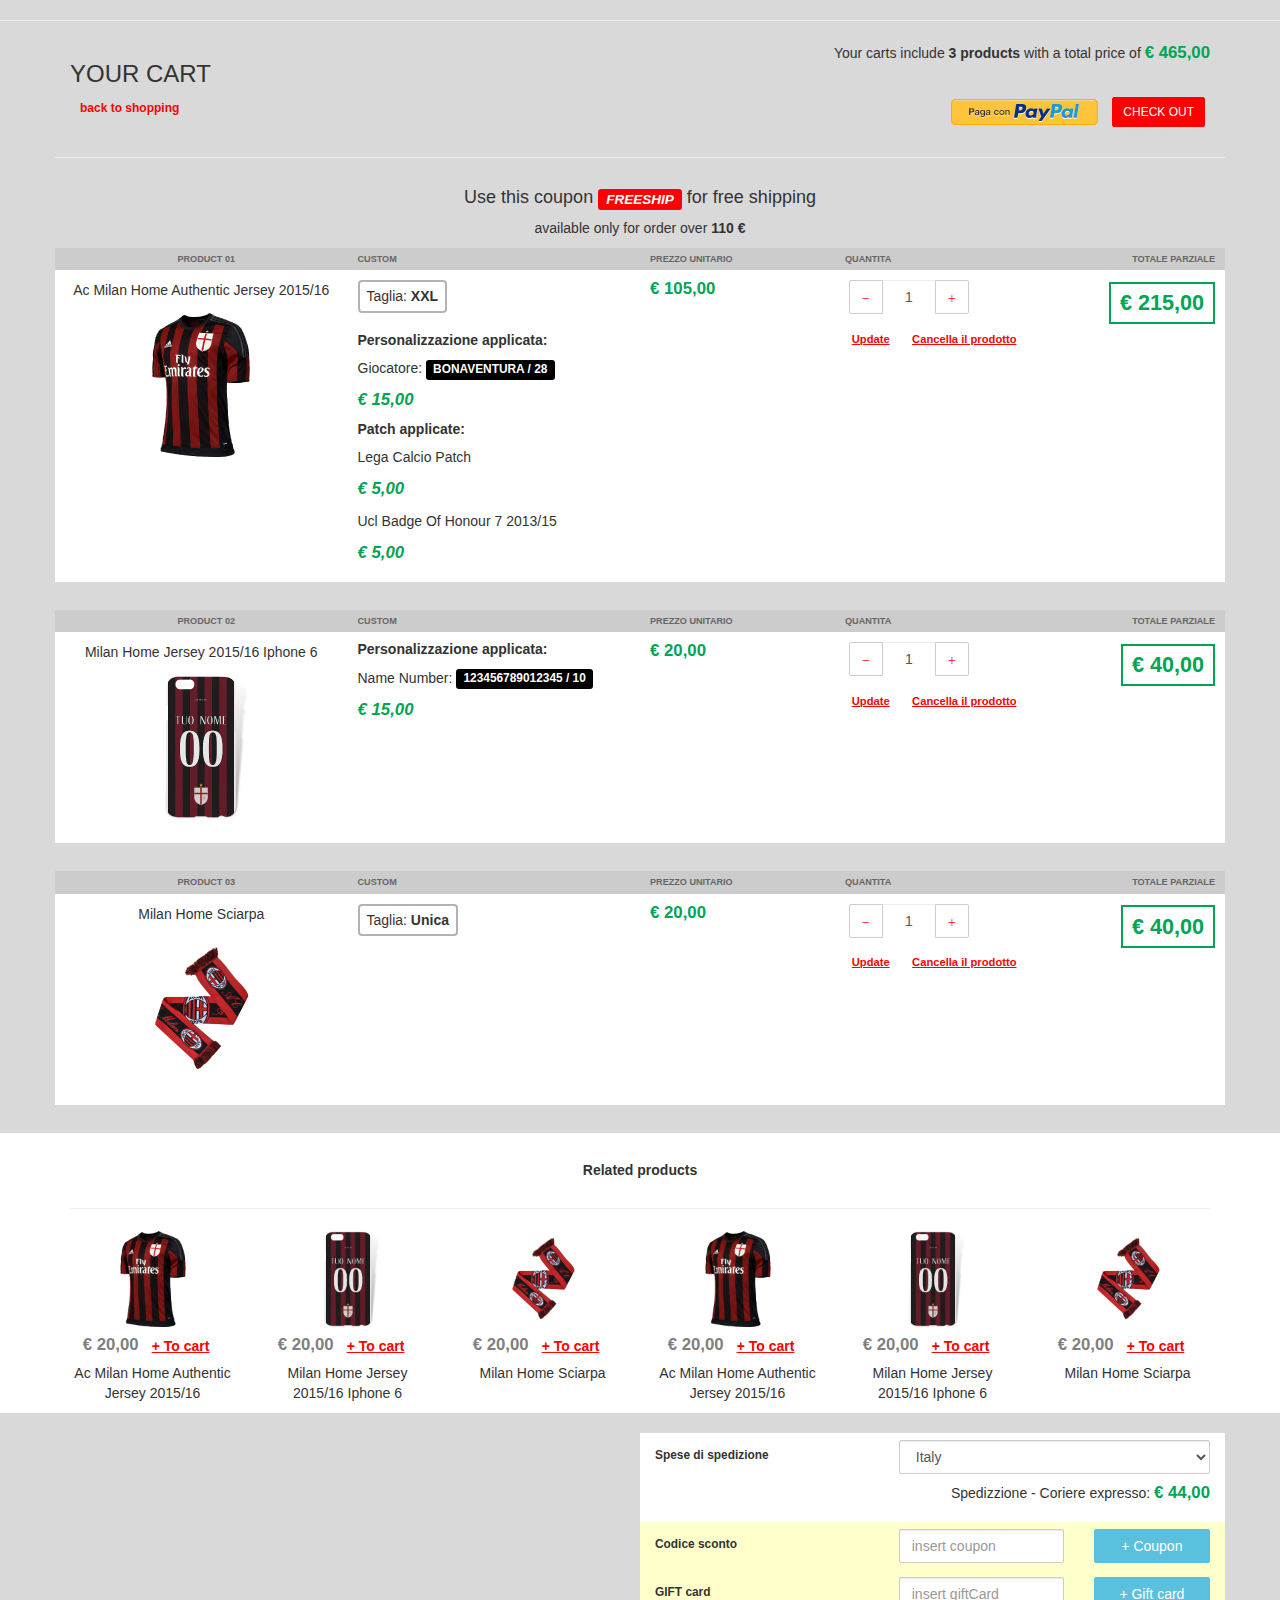
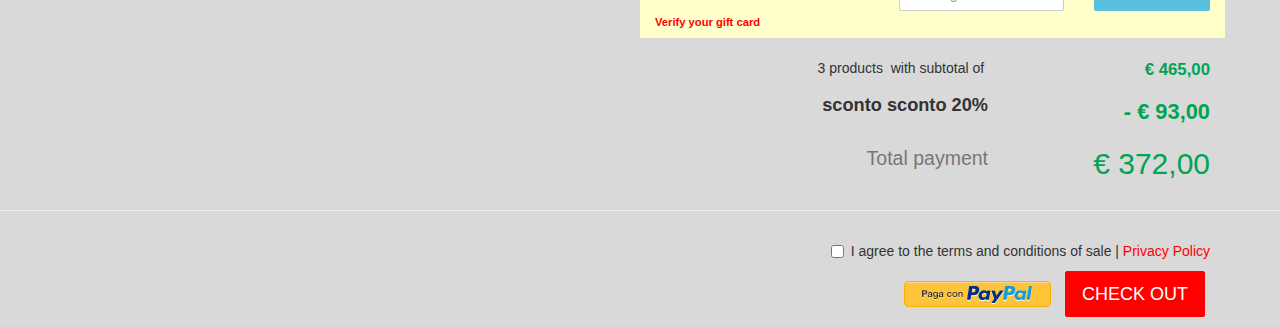
<file: cart.html>
<!-- col 01--><!DOCTYPE html>
<html lang="en">
  <head>
    <title>Cart AC MILAN</title>
    <title>DevTips Starter Kit</title>
    <meta charset="utf-8">
    <meta name="viewport" content="width=device-width, initial-scale=1">
    <!--link(rel="shortcut icon" href="assets/img/favicons/favicon.ico")-->
    <link rel="stylesheet" href="assets/css/main.css">
    <link href="" rel="stylesheet" type="text/css">
  </head>
  <body class="cart cart-checkout"><svg style="display: none;">
	<symbol id="verySign">
		<path fill="#9B0033" d="M34.942,13.268h45.991c4.62,0.006,8.463,1.466,11.709,4.458c3.194,2.96,4.755,6.484,4.804,10.787
			l0.659-0.006L97.446,28.5c-0.048,4.213-1.607,7.699-4.806,10.705l0.003-0.003c-3.249,2.994-7.094,4.495-11.709,4.5H34.942
			c-0.364,0-0.659,0.295-0.659,0.659c0,0.364,0.295,0.658,0.659,0.658h45.991c4.905,0.006,9.137-1.639,12.604-4.85l0.002-0.003
			c3.432-3.2,5.189-7.111,5.225-11.654V28.5c-0.036-4.623-1.791-8.58-5.228-11.742c-3.47-3.213-7.703-4.814-12.603-4.807H34.942
			c-0.364,0-0.659,0.295-0.659,0.658C34.283,12.973,34.578,13.268,34.942,13.268z M34.942,13.268h45.991
			c4.62,0.006,8.463,1.466,11.709,4.458c3.194,2.96,4.755,6.484,4.804,10.787l0.659-0.006L97.446,28.5
			c-0.048,4.213-1.607,7.699-4.806,10.705l0.003-0.003c-3.249,2.994-7.094,4.495-11.709,4.5H34.942c-0.364,0-0.659,0.295-0.659,0.659
			c0,0.364,0.295,0.658,0.659,0.658h45.991c4.905,0.006,9.137-1.639,12.604-4.85l0.002-0.003c3.432-3.2,5.189-7.111,5.225-11.654
			V28.5c-0.036-4.623-1.791-8.58-5.228-11.742c-3.47-3.213-7.703-4.814-12.603-4.807H34.942c-0.364,0-0.659,0.295-0.659,0.658
			C34.283,12.973,34.578,13.268,34.942,13.268z"/>
		<path fill-rule="evenodd" clip-rule="evenodd" fill="#9B0033" d="M30.862,12.907c2.636,1.53,4.718,3.613,6.248,6.207
			c1.53,2.635,2.296,5.568,2.338,8.756c-0.042,3.231-0.808,6.163-2.338,8.757c-1.53,2.593-3.613,4.675-6.248,6.249
			c-2.593,1.529-5.483,2.295-8.756,2.337c-3.188-0.043-6.121-0.808-8.714-2.337c-2.635-1.574-4.718-3.656-6.206-6.249
			c-1.573-2.593-2.338-5.483-2.38-8.757c0.043-3.188,0.807-6.12,2.38-8.756c1.488-2.593,3.571-4.676,6.206-6.207
			c2.593-1.529,5.526-2.338,8.714-2.38C25.336,10.569,28.269,11.377,30.862,12.907 M22.106,6.999
			c-3.868,0.043-7.396,0.977-10.541,2.848c-3.103,1.87-5.568,4.378-7.481,7.481c-1.87,3.146-2.805,6.674-2.848,10.541
			c0.043,3.868,0.977,7.396,2.848,10.541c1.913,3.146,4.378,5.654,7.481,7.566c3.145,1.828,6.673,2.762,10.541,2.848
			c3.91-0.042,7.438-0.977,10.584-2.848c3.145-1.913,5.653-4.421,7.523-7.566c1.828-3.145,2.805-6.673,2.848-10.541
			c-0.043-3.868-0.978-7.395-2.848-10.541c-1.87-3.103-4.378-5.61-7.523-7.481C29.544,7.976,26.016,7.042,22.106,6.999z"/>
		<polyline fill="#9B0033" points="48.331,21.833 49.777,21.833 51.307,26.041 52.88,21.833 54.282,21.833 51.902,27.827 
			50.754,27.827 48.331,21.833 	"/>
		<path fill="#9B0033" d="M64.951,23.236h1.318v4.548h-1.318V23.236z M64.909,21.578h1.36v1.148h-1.36V21.578z M60.828,23.236h1.276
			v0.893c0.127-0.298,0.34-0.553,0.552-0.723c0.213-0.212,0.51-0.298,0.893-0.255v1.361h-0.043c-0.468,0-0.808,0.127-1.02,0.383
			c-0.255,0.254-0.382,0.68-0.382,1.232v1.658h-1.276V23.236z M58.065,25.149c-0.043-0.298-0.127-0.51-0.298-0.722
			c-0.17-0.171-0.382-0.255-0.637-0.255c-0.297,0-0.51,0.085-0.68,0.255c-0.17,0.212-0.298,0.425-0.34,0.722H58.065z M57.215,27.912
			c-0.298,0-0.638-0.085-0.935-0.213c-0.298-0.085-0.552-0.255-0.765-0.468c-0.212-0.212-0.34-0.425-0.467-0.723
			c-0.128-0.298-0.213-0.637-0.213-0.978c0-0.339,0.042-0.637,0.17-0.935c0.128-0.298,0.255-0.552,0.468-0.764
			c0.212-0.213,0.425-0.383,0.723-0.511c0.298-0.127,0.595-0.17,0.935-0.17c0.383,0,0.68,0.085,0.977,0.213
			c0.298,0.127,0.51,0.298,0.68,0.552c0.17,0.213,0.297,0.468,0.425,0.765c0.085,0.298,0.128,0.638,0.128,0.935l-0.043,0.17v0.17
			h-3.145c0.043,0.298,0.17,0.51,0.382,0.68c0.213,0.127,0.425,0.212,0.723,0.212c0.213,0,0.382-0.043,0.595-0.128
			c0.128-0.042,0.298-0.17,0.51-0.34l0.723,0.638c-0.212,0.298-0.467,0.51-0.765,0.637C58.023,27.827,57.64,27.912,57.215,27.912z"/>
		<path fill="#9B0033" d="M70.264,27.869c-0.468,0-0.893-0.085-1.36-0.254c-0.425-0.128-0.807-0.383-1.19-0.723l0.807-0.892
			c0.255,0.212,0.51,0.382,0.808,0.51c0.298,0.128,0.595,0.212,0.935,0.212c0.297,0,0.51-0.042,0.637-0.17
			c0.127-0.085,0.212-0.213,0.212-0.382v-0.255l-0.212-0.17l-0.34-0.17l-0.637-0.213l-0.808-0.212l-0.637-0.34l-0.382-0.511
			c-0.085-0.212-0.128-0.425-0.128-0.722v-0.043l0.128-0.723c0.127-0.212,0.255-0.425,0.467-0.552c0.17-0.17,0.383-0.298,0.638-0.383
			c0.255-0.085,0.552-0.127,0.85-0.127c0.425,0,0.808,0.085,1.19,0.212c0.382,0.127,0.723,0.298,1.02,0.552l-0.68,0.977l-0.808-0.425
			c-0.255-0.128-0.51-0.17-0.765-0.17c-0.256,0-0.425,0.042-0.553,0.17c-0.127,0.084-0.213,0.212-0.213,0.34v0.043l0.085,0.255
			l0.17,0.17l0.425,0.17l0.637,0.17l0.808,0.298c0.213,0.084,0.425,0.213,0.595,0.34l0.34,0.468c0.085,0.212,0.127,0.425,0.127,0.68
			v0.042c0,0.298-0.043,0.553-0.17,0.765c-0.085,0.213-0.212,0.425-0.425,0.595c-0.213,0.128-0.425,0.255-0.723,0.34
			C70.86,27.827,70.562,27.869,70.264,27.869"/>
		<path fill="#9B0033" d="M74.09,23.236h1.318v4.548H74.09V23.236z M74.047,21.578h1.36v1.148h-1.36V21.578z"/>
		<path fill="#9B0033" d="M83.611,23.236h1.276v0.638l0.255-0.255l0.297-0.254l0.34-0.17l0.425-0.043c0.51,0,0.892,0.17,1.148,0.468
			c0.298,0.298,0.425,0.68,0.425,1.233v2.933h-1.318v-2.55c0-0.298-0.043-0.51-0.17-0.68c-0.128-0.127-0.34-0.212-0.596-0.212
			s-0.467,0.085-0.595,0.212c-0.128,0.171-0.212,0.383-0.212,0.68v2.55h-1.276V23.236 M79.53,26.338l0.468-0.084
			c0.127-0.043,0.213-0.085,0.34-0.213c0.085-0.084,0.17-0.212,0.212-0.339c0.043-0.127,0.085-0.255,0.085-0.425l-0.085-0.425
			c-0.043-0.127-0.127-0.255-0.212-0.34l-0.34-0.213l-0.468-0.085l-0.425,0.085l-0.34,0.213c-0.128,0.084-0.213,0.213-0.255,0.34
			l-0.085,0.425c0,0.34,0.127,0.596,0.34,0.765C78.977,26.254,79.233,26.338,79.53,26.338z M79.403,29.145l-1.063-0.128
			c-0.382-0.042-0.68-0.17-0.977-0.34l0.468-0.977l0.723,0.34l0.807,0.085c0.425,0,0.765-0.085,0.978-0.298
			c0.212-0.212,0.298-0.51,0.298-0.935v-0.212c-0.17,0.212-0.383,0.425-0.596,0.552c-0.212,0.127-0.51,0.17-0.892,0.17
			c-0.255,0-0.51-0.042-0.765-0.127c-0.212-0.085-0.425-0.213-0.638-0.425c-0.17-0.17-0.297-0.382-0.425-0.638
			c-0.127-0.298-0.17-0.595-0.17-0.935c0-0.34,0.043-0.637,0.17-0.893c0.128-0.298,0.255-0.51,0.425-0.68
			c0.213-0.213,0.425-0.34,0.68-0.425l0.723-0.128c0.382,0,0.68,0.085,0.892,0.213c0.213,0.127,0.425,0.254,0.596,0.468v-0.596h1.275
			v3.528c0,0.807-0.171,1.402-0.552,1.785c-0.213,0.213-0.51,0.383-0.808,0.468L79.403,29.145z"/>
		<path fill="#9B0033" d="M51.646,35.307c-0.467,0-0.892-0.085-1.36-0.254c-0.425-0.128-0.807-0.383-1.19-0.723l0.807-0.892
			c0.255,0.212,0.51,0.382,0.808,0.51c0.298,0.128,0.595,0.212,0.935,0.212c0.298,0,0.51-0.042,0.638-0.17
			c0.127-0.085,0.212-0.213,0.212-0.382v-0.255l-0.212-0.17l-0.34-0.17l-0.638-0.213l-0.807-0.212l-0.638-0.34l-0.382-0.51
			c-0.085-0.213-0.128-0.425-0.128-0.723v-0.043l0.128-0.723c0.127-0.212,0.255-0.425,0.467-0.552c0.17-0.17,0.382-0.298,0.637-0.383
			c0.256-0.085,0.553-0.127,0.85-0.127c0.425,0,0.807,0.085,1.19,0.212c0.383,0.127,0.723,0.298,1.02,0.553l-0.68,0.977l-0.808-0.425
			c-0.254-0.128-0.51-0.17-0.765-0.17c-0.255,0-0.425,0.042-0.552,0.17c-0.128,0.084-0.213,0.212-0.213,0.34v0.043l0.085,0.254
			l0.17,0.17l0.425,0.17l0.638,0.17l0.807,0.298c0.213,0.084,0.425,0.213,0.596,0.34l0.34,0.468c0.085,0.213,0.127,0.425,0.127,0.68
			v0.042c0,0.298-0.042,0.552-0.17,0.765c-0.085,0.213-0.213,0.425-0.425,0.595c-0.212,0.128-0.425,0.255-0.723,0.34
			C52.242,35.265,51.945,35.307,51.646,35.307"/>
		<path fill="#9B0033" d="M63.676,35.35c-0.34,0-0.638-0.085-0.935-0.212c-0.298-0.128-0.552-0.299-0.765-0.511
			c-0.212-0.212-0.34-0.425-0.467-0.722c-0.128-0.298-0.213-0.638-0.213-0.935c0-0.34,0.085-0.637,0.213-0.936
			c0.127-0.297,0.255-0.552,0.467-0.764c0.213-0.213,0.468-0.382,0.765-0.511c0.297-0.127,0.595-0.17,0.977-0.17
			c0.425,0,0.765,0.085,1.063,0.213c0.297,0.127,0.51,0.298,0.723,0.552l-0.765,0.851c-0.127-0.171-0.298-0.298-0.467-0.383
			c-0.128-0.085-0.34-0.127-0.596-0.127l-0.425,0.085l-0.34,0.298l-0.255,0.382l-0.085,0.468v0.043c0,0.17,0.043,0.34,0.085,0.468
			c0.043,0.17,0.127,0.297,0.255,0.425c0.085,0.128,0.212,0.213,0.34,0.255c0.127,0.042,0.298,0.085,0.51,0.085
			c0.213,0,0.383-0.043,0.553-0.127l0.468-0.341l0.765,0.765c-0.212,0.213-0.468,0.425-0.765,0.595
			C64.484,35.265,64.143,35.35,63.676,35.35 M58.575,32.587c-0.042-0.298-0.127-0.51-0.297-0.722
			c-0.171-0.17-0.383-0.255-0.638-0.255c-0.297,0-0.51,0.085-0.68,0.255c-0.17,0.212-0.298,0.425-0.34,0.722H58.575z M57.725,35.35
			c-0.298,0-0.637-0.085-0.935-0.212c-0.297-0.085-0.552-0.255-0.765-0.468c-0.213-0.212-0.34-0.425-0.468-0.723
			c-0.127-0.298-0.213-0.637-0.213-0.977c0-0.34,0.043-0.637,0.17-0.936c0.128-0.297,0.255-0.552,0.468-0.764
			c0.213-0.213,0.425-0.382,0.723-0.511c0.298-0.127,0.595-0.17,0.935-0.17c0.383,0,0.68,0.085,0.978,0.213
			c0.298,0.127,0.51,0.298,0.68,0.552c0.17,0.213,0.298,0.468,0.425,0.765c0.084,0.298,0.127,0.638,0.127,0.935l-0.043,0.17v0.17
			h-3.145c0.043,0.298,0.171,0.51,0.382,0.68c0.213,0.127,0.425,0.212,0.723,0.212c0.213,0,0.383-0.043,0.595-0.128
			c0.128-0.042,0.298-0.17,0.511-0.34l0.723,0.638c-0.213,0.298-0.468,0.51-0.766,0.637C58.533,35.265,58.15,35.35,57.725,35.35z"/>
		<path fill="#9B0033" d="M68.649,35.307c-0.467,0-0.85-0.169-1.147-0.468c-0.255-0.298-0.383-0.68-0.383-1.232v-2.933h1.275v2.551
			c0,0.298,0.085,0.51,0.213,0.68c0.127,0.127,0.34,0.212,0.595,0.212c0.212,0,0.425-0.085,0.595-0.212
			c0.127-0.171,0.213-0.383,0.213-0.68v-2.551h1.275v4.548H70.01v-0.637l-0.256,0.254l-0.297,0.255l-0.34,0.17L68.649,35.307"/>
		<path fill="#9B0033" d="M85.736,34.202c0.17,0,0.34-0.043,0.468-0.085l0.34-0.255c0.085-0.127,0.17-0.254,0.212-0.382l0.085-0.51
			v-0.043l-0.085-0.51l-0.212-0.383l-0.34-0.254c-0.128-0.043-0.298-0.085-0.468-0.085l-0.425,0.085l-0.34,0.254l-0.255,0.383
			c-0.042,0.128-0.085,0.298-0.085,0.51v0.043l0.085,0.51c0.043,0.128,0.128,0.255,0.255,0.382l0.34,0.255L85.736,34.202
			 M85.438,35.307c-0.297,0-0.552-0.042-0.807-0.169c-0.212-0.085-0.425-0.213-0.638-0.425c-0.212-0.213-0.34-0.468-0.468-0.765
			c-0.127-0.298-0.17-0.595-0.17-0.977v-0.043c0-0.382,0.042-0.723,0.17-1.02c0.128-0.298,0.255-0.51,0.468-0.722
			c0.171-0.213,0.383-0.341,0.638-0.426c0.255-0.127,0.51-0.17,0.807-0.17c0.34,0,0.638,0.085,0.851,0.213
			c0.212,0.127,0.425,0.254,0.552,0.468v-2.253h1.275v6.206h-1.275v-0.637c-0.127,0.212-0.34,0.382-0.552,0.51
			C86.076,35.222,85.779,35.307,85.438,35.307z M80.593,32.587c-0.043-0.298-0.127-0.51-0.297-0.722
			c-0.171-0.17-0.383-0.255-0.638-0.255c-0.298,0-0.51,0.085-0.68,0.255c-0.17,0.212-0.297,0.425-0.34,0.722H80.593z M79.743,35.35
			c-0.298,0-0.638-0.085-0.935-0.212c-0.297-0.085-0.553-0.255-0.765-0.468c-0.213-0.212-0.34-0.425-0.468-0.723
			c-0.127-0.298-0.213-0.637-0.213-0.977c0-0.34,0.042-0.637,0.17-0.936c0.128-0.297,0.255-0.552,0.468-0.764
			c0.213-0.213,0.425-0.382,0.723-0.511c0.298-0.127,0.595-0.17,0.935-0.17c0.382,0,0.68,0.085,0.978,0.213
			c0.298,0.127,0.51,0.298,0.68,0.552c0.17,0.213,0.298,0.468,0.425,0.765c0.085,0.298,0.128,0.638,0.128,0.935l-0.043,0.17v0.17
			H78.68c0.042,0.298,0.17,0.51,0.382,0.68c0.213,0.127,0.425,0.212,0.723,0.212c0.213,0,0.383-0.043,0.595-0.128
			c0.127-0.042,0.298-0.17,0.51-0.34l0.723,0.638c-0.213,0.298-0.468,0.51-0.765,0.637C80.551,35.265,80.168,35.35,79.743,35.35z
			 M73.324,30.674H74.6v0.893c0.127-0.298,0.34-0.553,0.552-0.723c0.212-0.212,0.51-0.298,0.893-0.255v1.361h-0.042
			c-0.468,0-0.808,0.127-1.021,0.383c-0.255,0.254-0.382,0.68-0.382,1.232v1.658h-1.276V30.674z"/>
		<path fill-rule="evenodd" clip-rule="evenodd" fill="#9B0033" d="M90.327,11.377h1.827v0.425h-0.637v1.743h-0.51v-1.743h-0.68
			V11.377 M94.875,11.377v2.167h-0.51v-1.402l-0.553,0.934h-0.084l-0.553-0.934v1.402h-0.51v-2.167h0.552l0.595,0.935l0.553-0.935
			H94.875z"/>
		<path fill-rule="evenodd" clip-rule="evenodd" d="M34.517,17.795h-1.573v1.616h1.573V17.795z M32.944,13.715h1.573v1.572h-1.573
			V13.715z M37.025,9.549H35.41V7.976h1.615V9.549z M40.171,6.276h3.103v-1.7h-3.103v4.973h-3.145v1.615h-2.678v1.105h-1.403v1.446
			h-1.7v2.508h-1.615v1.572h-1.063v1.616h-1.19c-2.38,3.528-4.251,7.013-5.611,10.541c-3.061-4.294-5.908-6.844-8.544-7.694
			c-0.723-0.213-1.233-0.043-1.53,0.595c-0.297,0.638-0.042,1.445,0.85,2.381c2.678,2.932,5.143,7.099,7.396,12.412
			c0.34,0.85,1.105,1.318,2.338,1.445c1.148,0.085,1.913-0.34,2.253-1.275c1.658-4.378,3.571-8.118,5.781-11.306v-1.828h1.275v-1.573
			h1.36v-1.913h1.573v-1.785h1.615v-1.616h1.276V15.84h1.402v-1.318h1.36v-3.358h1.572V9.549h1.828V7.934h-1.828v1.615h-1.572v1.615
			h-1.573v1.574h-1.572v-1.574h1.572V6.276H40.171z"/>
		<rect x="40.171" y="6.276" fill="#A10045" width="1.572" height="1.658"/>
		<rect x="32.944" y="13.715" fill="#FFFFFF" width="1.573" height="1.572"/>
		<rect x="45.058" y="4.576" fill="#9B0033" width="1.7" height="1.7"/>
		<polyline points="45.101,4.576 45.101,2.876 43.401,2.876 43.401,4.576 	"/>
		<rect x="45.058" y="1.176" fill="#9B0033" width="1.7" height="1.701"/>
	</symbol>
</svg>
    <!-- content here-->
    <hr>
    <div class="container-fluid no-gutter">
      <div class="container">
        <section class="contentLineUp">
          <div class="row">
            <div class="col-xs-12 col-sm-6">
              <h3>YOUR CART</h3>
            </div>
            <div class="col-xs-12 col-sm-6">
              <p class="text-right message">Your carts include&nbsp;<strong>3 products&nbsp;</strong>with a total price of&nbsp;<span class="price"><strong>€ 465,00</strong></span></p>
            </div>
          </div>
          <div class="row">
            <div class="col-xs-12 col-sm-6"><a href="payment.html" class="btn-link btn-sm btn-info"><strong>back to shopping</strong></a></div>
            <div class="col-xs-12 col-sm-6">
              <ul class="list-inline text-right">
                <li><a href="checkOut.html"><img src="assets/images/payPall.png"></a></li>
                <li><a href="payment.html" class="btn btn-sm btn-primary">CHECK OUT</a></li>
              </ul>
            </div>
          </div>
        </section>
      </div>
    </div>
    <div class="container-fluid no-gutter add">
      <div class="container no-gutter">
        <div class="row">
          <hr>
          <div class="col-xs-12 text-center">
            <h4>Use this coupon&nbsp;<span class="label label-primary"><i>FREESHIP</i></span>&nbspfor free shipping</h4>
            <p>available only for order over&nbsp;<strong>110 €</strong></p>
          </div>
        </div>
      </div>
    </div>
    <div class="container containerTableProd no-gutter">
      <div class="ProdTable row">
        <div class="col-xs-12 col-sm-6 col-md-3 product">
          <p class="titleHead"><strong>product 01</strong></p>
          <p class="text-center">Ac Milan Home Authentic Jersey 2015/16</p><img src="assets/images/thumb01.jpg" class="img-responsive"/>
        </div>
        <div class="col-xs-12 col-sm-6 col-md-3 custom">
          <p class="titleHead"><strong>custom</strong></p>
          <p class="size">Taglia: <strong>XXL</strong></p>
          <ul class="customisation">
            <h5><strong>Personalizzazione applicata:</strong></h5>
            <p>Giocatore: <span class="label label-default">BONAVENTURA / 28</span></p>
            <p class="price"><strong><em>€ 15,00</em></strong></p>
            <li>
              <h5><strong>Patch applicate:</strong></h5>
              <div class="pers">
                <p>Lega Calcio Patch</p>
                <p class="price"><strong><em>€ 5,00</em></strong></p>
              </div>
              <div class="pers">
                <p>Ucl Badge Of Honour 7 2013/15</p>
                <p class="price"><strong><em>€ 5,00</em></strong></p>
              </div>
            </li>
          </ul>
        </div>
        <hr class="col-xs-12 visible-xs-block visible-sm-block">
        <div class="col-xs-12 col-sm-12 col-md-6 priceOption">
          <div class="row">
            <div class="col-xs-12 col-sm-12 col-md-4 priceUnit">
              <p class="titleHead"><strong>prezzo unitario</strong></p>
              <h4 class="price"><strong>€ 105,00</strong></h4>
            </div>
            <div class="col-xs-6 col-sm-6 col-md-4 quantity">
              <p class="titleHead"><strong>quantita</strong></p>
              <div class="input-group number-spinner"><span class="input-group-btn left">
                  <button data-dir="dwn" class="btn btn-default"><span class="glyphicon glyphicon-minus"></span></button></span>
                <input type="text" value="1" class="form-control text-center qty"><span class="input-group-btn right">
                  <button data-dir="up" class="btn btn-default"><span class="glyphicon glyphicon-plus"></span></button></span>
              </div>
              <div class="modifyAction"><a href="#" class="update"><strong>Update</strong></a><a href="#" class="delete"><strong>Cancella il prodotto</strong></a></div>
            </div>
            <div class="col-xs-6 col-sm-6 col-md-4 partialPrice">
              <p class="titleHead"><strong>totale parziale</strong></p>
              <h4 class="unitPrice"><strong class="price">€ 215,00</strong></h4>
            </div>
          </div>
        </div>
        <div class="clearfix"></div>
      </div>
      <div class="ProdTable row">
        <div class="col-xs-12 col-sm-6 col-md-3 product">
          <p class="titleHead"><strong>product 02</strong></p>
          <p class="text-center">Milan Home Jersey 2015/16 Iphone 6</p><img src="assets/images/thumb02.jpg" class="img-responsive"/>
        </div>
        <div class="col-xs-12 col-sm-6 col-md-3 custom">
          <p class="titleHead"><strong>custom</strong></p>
          <!--p.size Taglia XXL-->
          <ul class="customisation">
            <li>
              <h5><strong>Personalizzazione applicata:</strong></h5>
              <p>Name Number: <span class="label label-default">123456789012345 / 10</span></p>
              <p class="price"><strong><em>€ 15,00</em></strong></p>
            </li>
            <!--li
            h5: strong Patch applicate:
            +patch("Lega Calcio Patch", "5,00")
            +patch("Ucl Badge Of Honour 7 2013/15", "5,00")
            -->
          </ul>
        </div>
        <hr class="col-xs-12 visible-xs-block visible-sm-block">
        <div class="col-xs-12 col-sm-12 col-md-6 priceOption">
          <div class="row">
            <div class="col-xs-12 col-sm-12 col-md-4 priceUnit">
              <p class="titleHead"><strong>prezzo unitario</strong></p>
              <h4 class="price"><strong>€ 20,00</strong></h4>
            </div>
            <div class="col-xs-6 col-sm-6 col-md-4 quantity">
              <p class="titleHead"><strong>quantita</strong></p>
              <div class="input-group number-spinner"><span class="input-group-btn left">
                  <button data-dir="dwn" class="btn btn-default"><span class="glyphicon glyphicon-minus"></span></button></span>
                <input type="text" value="1" class="form-control text-center qty"><span class="input-group-btn right">
                  <button data-dir="up" class="btn btn-default"><span class="glyphicon glyphicon-plus"></span></button></span>
              </div>
              <div class="modifyAction"><a href="#" class="update"><strong>Update</strong></a><a href="#" class="delete"><strong>Cancella il prodotto</strong></a></div>
            </div>
            <div class="col-xs-6 col-sm-6 col-md-4 partialPrice">
              <p class="titleHead"><strong>totale parziale</strong></p>
              <h4 class="unitPrice"><strong class="price">€ 40,00</strong></h4>
            </div>
          </div>
        </div>
        <div class="clearfix"></div>
      </div>
      <div class="ProdTable row">
        <div class="col-xs-12 col-sm-6 col-md-3 product">
          <p class="titleHead"><strong>product 03</strong></p>
          <p class="text-center">Milan Home Sciarpa</p><img src="assets/images/thumb03.jpg" class="img-responsive"/>
        </div>
        <div class="col-xs-12 col-sm-6 col-md-3 custom">
          <p class="titleHead"><strong>custom</strong></p>
          <p class="size">Taglia: <strong>Unica</strong></p>
        </div>
        <hr class="col-xs-12 visible-xs-block visible-sm-block">
        <div class="col-xs-12 col-sm-12 col-md-6 priceOption">
          <div class="row">
            <div class="col-xs-12 col-sm-112 col-md-4 priceUnit">
              <p class="titleHead"><strong>prezzo unitario</strong></p>
              <h4 class="price"><strong>€ 20,00</strong></h4>
            </div>
            <div class="col-xs-6 col-sm-6 col-md-4 quantity">
              <p class="titleHead"><strong>quantita</strong></p>
              <div class="input-group number-spinner"><span class="input-group-btn left">
                  <button data-dir="dwn" class="btn btn-default"><span class="glyphicon glyphicon-minus"></span></button></span>
                <input type="text" value="1" class="form-control text-center qty"><span class="input-group-btn right">
                  <button data-dir="up" class="btn btn-default"><span class="glyphicon glyphicon-plus"></span></button></span>
              </div>
              <div class="modifyAction"><a href="#" class="update"><strong>Update</strong></a><a href="#" class="delete"><strong>Cancella il prodotto</strong></a></div>
            </div>
            <div class="col-xs-6 col-sm-6 col-md-4 partialPrice">
              <p class="titleHead"><strong>totale parziale</strong></p>
              <h4 class="unitPrice"><strong class="price">€ 40,00</strong></h4>
            </div>
          </div>
        </div>
      </div>
      <div class="clearfix"></div>
    </div>
    <!-- slider prod-->
    <div class="container-fluid relatedProd text-center">
      <div class="container">
        <div class="row">
          <div class="col-xs-12"><br>
            <h5 class="text-center"><strong>Related products</strong></h5>
          </div>
        </div>
        <hr>
        <div class="row relatedProd">
                    <div class="col-xs-4 col-sm-3 col-md-3 col-lg-2"><img src="assets/images/thumb01.jpg" class="img-responsive"><strong class="price">€ 20,00</strong><a href="#" class="btn btn-link"><strong>+ To cart</strong></a>
                      <p class="text-center">Ac Milan Home Authentic Jersey 2015/16</p>
                    </div>
                    <div class="col-xs-4 col-sm-3 col-md-3 col-lg-2"><img src="assets/images/thumb02.jpg" class="img-responsive"><strong class="price">€ 20,00</strong><a href="#" class="btn btn-link"><strong>+ To cart</strong></a>
                      <p class="text-center">Milan Home Jersey 2015/16 Iphone 6</p>
                    </div>
                    <div class="col-xs-4 col-sm-3 col-md-3 col-lg-2"><img src="assets/images/thumb03.jpg" class="img-responsive"><strong class="price">€ 20,00</strong><a href="#" class="btn btn-link"><strong>+ To cart</strong></a>
                      <p class="text-center">Milan Home Sciarpa</p>
                    </div>
                    <div class="col-xs-4 col-sm-3 col-md-3 col-lg-2 hidden-md"><img src="assets/images/thumb01.jpg" class="img-responsive"><strong class="price">€ 20,00</strong><a href="#" class="btn btn-link"><strong>+ To cart</strong></a>
                      <p class="text-center">Ac Milan Home Authentic Jersey 2015/16</p>
                    </div>
                    <div class="col-xs-4 col-sm-3 col-md-3 col-lg-2 hidden-xs hidden-sm hidden-md"><img src="assets/images/thumb02.jpg" class="img-responsive"><strong class="price">€ 20,00</strong><a href="#" class="btn btn-link"><strong>+ To cart</strong></a>
                      <p class="text-center">Milan Home Jersey 2015/16 Iphone 6</p>
                    </div>
                    <div class="col-xs-4 col-sm-3 col-md-3 col-lg-2 hidden-xs hidden-sm hidden-md"><img src="assets/images/thumb03.jpg" class="img-responsive"><strong class="price">€ 20,00</strong><a href="#" class="btn btn-link"><strong>+ To cart</strong></a>
                      <p class="text-center">Milan Home Sciarpa</p>
                    </div>
        </div>
      </div>
    </div>
    <div class="container">
      <div class="clearfix"></div><br>
      <div class="row">
        <div class="col-xs-12 col-sm-8 col-md-7 col-lg-6 shippingCouponGift pull-right">
          <form class="form-horizontal">
            <div class="form-group row shipping">
              <label for="Shipping" class="col-xs-12 col-sm-6 col-md-5 control-label"><span class="text-left pull-left">Spese di spedizione</span></label>
              <!--input.form-control( type="text" class="" id="Shipping" placeholder="Italy")-->
              <div class="col-xs-12 col-sm-6 col-md-7">
                <select class="form-control">
                  <option>Afghanistan</option>
                  <option>Albania</option>
                  <option>Algeria</option>
                  <option>Andorra</option>
                  <option>Angola</option>
                  <option>Antigua and Barbuda</option>
                  <option>Argentina</option>
                  <option>Armenia</option>
                  <option>Aruba</option>
                  <option>Australia</option>
                  <option>Austria</option>
                  <option>Azerbaijan</option>
                  <option>Bahamas, The</option>
                  <option>Bahrain</option>
                  <option>Bangladesh</option>
                  <option>Barbados</option>
                  <option>Belarus</option>
                  <option>Belgium</option>
                  <option>Belize</option>
                  <option>Benin</option>
                  <option>Bhutan</option>
                  <option>Bolivia</option>
                  <option>Bosnia and Herzegovina</option>
                  <option>Botswana</option>
                  <option>Brazil</option>
                  <option>Brunei</option>
                  <option>Bulgaria</option>
                  <option>Burkina Faso</option>
                  <option>Burma</option>
                  <option>Burundi</option>
                  <option>Cambodia</option>
                  <option>Cameroon</option>
                  <option>Canada</option>
                  <option>Cape Verde</option>
                  <option>Central African Republic</option>
                  <option>Chad</option>
                  <option>Chile</option>
                  <option>China</option>
                  <option>Colombia</option>
                  <option>Comoros</option>
                  <option>Congo, Democratic Republic of the</option>
                  <option>Congo, Republic of the</option>
                  <option>Costa Rica</option>
                  <option>Cote d'Ivoire</option>
                  <option>Croatia</option>
                  <option>Cuba</option>
                  <option>Curacao</option>
                  <option>Cyprus</option>
                  <option>Czech Republic</option>
                  <option>Denmark</option>
                  <option>Djibouti</option>
                  <option>Dominica</option>
                  <option>Dominican Republic</option>
                  <option>East Timor (see Timor-Leste)</option>
                  <option>Ecuador</option>
                  <option>Egypt</option>
                  <option>El Salvador</option>
                  <option>Equatorial Guinea</option>
                  <option>Eritrea</option>
                  <option>Estonia</option>
                  <option>Ethiopia</option>
                  <option>Fiji</option>
                  <option>Finland</option>
                  <option>France</option>
                  <option>Gabon</option>
                  <option>Gambia, The</option>
                  <option>Georgia</option>
                  <option>Germany</option>
                  <option>Ghana</option>
                  <option>Greece</option>
                  <option>Grenada</option>
                  <option>Guatemala</option>
                  <option>Guinea</option>
                  <option>Guinea-Bissau</option>
                  <option>Guyana</option>
                  <option>Haiti</option>
                  <option>Holy See</option>
                  <option>Honduras</option>
                  <option>Hong Kong</option>
                  <option>Hungary</option>
                  <option>Iceland</option>
                  <option>India</option>
                  <option>Indonesia</option>
                  <option>Iran</option>
                  <option>Iraq</option>
                  <option>Ireland</option>
                  <option>Israel</option>
                  <option selected="selected">Italy</option>
                  <option>Jamaica</option>
                  <option>Japan</option>
                  <option>Jordan</option>
                  <option>Kazakhstan</option>
                  <option>Kenya</option>
                  <option>Kiribati</option>
                  <option>Korea, North</option>
                  <option>Korea, South</option>
                  <option>Kosovo</option>
                  <option>Kuwait</option>
                  <option>Kyrgyzstan</option>
                  <option>Laos</option>
                  <option>Latvia</option>
                  <option>Lebanon</option>
                  <option>Lesotho</option>
                  <option>Liberia</option>
                  <option>Libya</option>
                  <option>Liechtenstein</option>
                  <option>Lithuania</option>
                  <option>Luxembourg</option>
                  <option>Macau</option>
                  <option>Macedonia</option>
                  <option>Madagascar</option>
                  <option>Malawi</option>
                  <option>Malaysia</option>
                  <option>Maldives</option>
                  <option>Mali</option>
                  <option>Malta</option>
                  <option>Marshall Islands</option>
                  <option>Mauritania</option>
                  <option>Mauritius</option>
                  <option>Mexico</option>
                  <option>Micronesia</option>
                  <option>Moldova</option>
                  <option>Monaco</option>
                  <option>Mongolia</option>
                  <option>Montenegro</option>
                  <option>Morocco</option>
                  <option>Mozambique</option>
                  <option>Namibia</option>
                  <option>Nauru</option>
                  <option>Nepal</option>
                  <option>Netherlands</option>
                  <option>Netherlands Antilles</option>
                  <option>New Zealand</option>
                  <option>Nicaragua</option>
                  <option>Niger</option>
                  <option>Nigeria</option>
                  <option>North Korea</option>
                  <option>Norway</option>
                  <option>Oman</option>
                  <option>Pakistan</option>
                  <option>Palau</option>
                  <option>Palestinian Territories</option>
                  <option>Panama</option>
                  <option>Papua New Guinea</option>
                  <option>Paraguay</option>
                  <option>Peru</option>
                  <option>Philippines</option>
                  <option>Poland</option>
                  <option>Portugal</option>
                  <option>Qatar</option>
                  <option>Romania</option>
                  <option>Russia</option>
                  <option>Rwanda</option>
                  <option>Saint Kitts and Nevis</option>
                  <option>Saint Lucia</option>
                  <option>Saint Vincent and the Grenadines</option>
                  <option>Samoa</option>
                  <option>San Marino</option>
                  <option>Sao Tome and Principe</option>
                  <option>Saudi Arabia</option>
                  <option>Senegal</option>
                  <option>Serbia</option>
                  <option>Seychelles</option>
                  <option>Sierra Leone</option>
                  <option>Singapore</option>
                  <option>Sint Maarten</option>
                  <option>Slovakia</option>
                  <option>Slovenia</option>
                  <option>Solomon Islands</option>
                  <option>Somalia</option>
                  <option>South Africa</option>
                  <option>South Korea</option>
                  <option>South Sudan</option>
                  <option>Spain</option>
                  <option>Sri Lanka</option>
                  <option>Sudan</option>
                  <option>Suriname</option>
                  <option>Swaziland</option>
                  <option>Sweden</option>
                  <option>Switzerland</option>
                  <option>Syria</option>
                  <option>Taiwan</option>
                  <option>Tajikistan</option>
                  <option>Tanzania</option>
                  <option>Thailand</option>
                  <option>Timor-Leste</option>
                  <option>Togo</option>
                  <option>Tonga</option>
                  <option>Trinidad and Tobago</option>
                  <option>Tunisia</option>
                  <option>Turkey</option>
                  <option>Turkmenistan</option>
                  <option>Tuvalu</option>
                  <option>Uganda</option>
                  <option>Ukraine</option>
                  <option>United Arab Emirates</option>
                  <option>United Kingdom</option>
                  <option>Uruguay</option>
                  <option>Uzbekistan</option>
                  <option>Vanuatu</option>
                  <option>Venezuela</option>
                  <option>Vietnam</option>
                  <option>Yemen</option>
                  <option>Zambia</option>
                  <option>Zimbabwe</option>
                </select>
              </div>
              <!--button.btn.btn-default(type="submit")-->
              <div class="col-xs-12">
                <p class="text-right">Spedizzione - Coriere expresso: <strong class="price">€ 44,00</strong></p>
              </div>
            </div>
            <div class="form-group row coupon">
              <label for="coupon" class="col-xs-12 col-sm-3 col-md-5 control-label"><span class="text-left pull-left">Codice sconto</span></label>
              <div class="col-xs-7 col-sm-5 col-md-4">
                <input type="text" id="coupon" placeholder="insert coupon" class="form-control">
              </div>
              <div class="col-xs-5 col-sm-4 col-md-3">
                <button type="submit" class="btn btn-info pull-right">+ Coupon</button>
              </div>
              <!-- .col-xs-12
              p Coupon: 
              	strong FREE SHIPPING
              -->
            </div>
            <div class="form-group row giftCard">
              <label for="giftCard" class="col-xs-12 col-sm-3 col-md-5 control-label"><span class="text-left pull-left">GIFT card</span></label>
              <div class="col-xs-7 col-sm-5 col-md-4">
                <input type="text" id="giftCard" placeholder="insert giftCard" class="form-control">
              </div>
              <div class="col-xs-5 col-sm-4 col-md-3">
                <button type="submit" class="btn btn-info pull-right">+ Gift card</button>
              </div>
              <div class="col-xs-12"><a href="#" class="bg-link"><strong>Verify your gift card</strong></a></div>
            </div>
          </form>
        </div>
      </div>
      <div class="clearfix"></div>
      <div class="row">
        <div class="col-xs-12 col-sm-8 col-md-7 col-lg-6 pull-right"><br>
          <dl class="dl-horizontal finalPrice">
            <dt class="subtotal"><span>
                3 products&nbsp;
                with subtotal of&nbsp;</span></dt>
            <dd class="subtotal"><span class="price"><strong>€ 465,00</strong></span></dd>
            <dt class="sconto">sconto&nbsp;<strong>sconto 20%</strong></dt>
            <dd class="sconto"><span class="price"><strong>- € 93,00</strong></span></dd>
            <dt class="total">
              <h2><small>Total payment</small></h2>
            </dt>
            <dd class="total price">
              <h2>€ 372,00</h2>
            </dd>
          </dl>
        </div>
      </div>
    </div>
    <div class="container-fluid no-gutter">
      <hr>
      <div class="container">
        <div class="row">
          <div class="col-xs-12 col-sm-12 pull-right">
            <form class="text-right">
              <div class="checkbox">
                <label>
                  <input type="checkbox">I agree to the terms and conditions of sale |&nbsp;<a href="#">Privacy Policy</a>
                </label>
              </div>
            </form>
          </div>
          <div class="col-xs-12 col-sm-12">
            <div class="contentLineDown pull-right">
              <ul class="list-inline">
                <li><a href="#paypall"><img src="assets/images/payPall.png"></a></li>
                <li><a href="payment.html" class="btn btn-lg btn-primary">CHECK OUT</a>
                </li>
              </ul>
            </div>
          </div>
        </div>
      </div>
    </div>
    <script src="assets/js/jquery.min.js"></script>
    <script src="assets/js/bootstrap.min.js"></script>
    <!--script(src="assets/js/functions.js" type="text/javascript")-->
  </body>
</html>
</file>
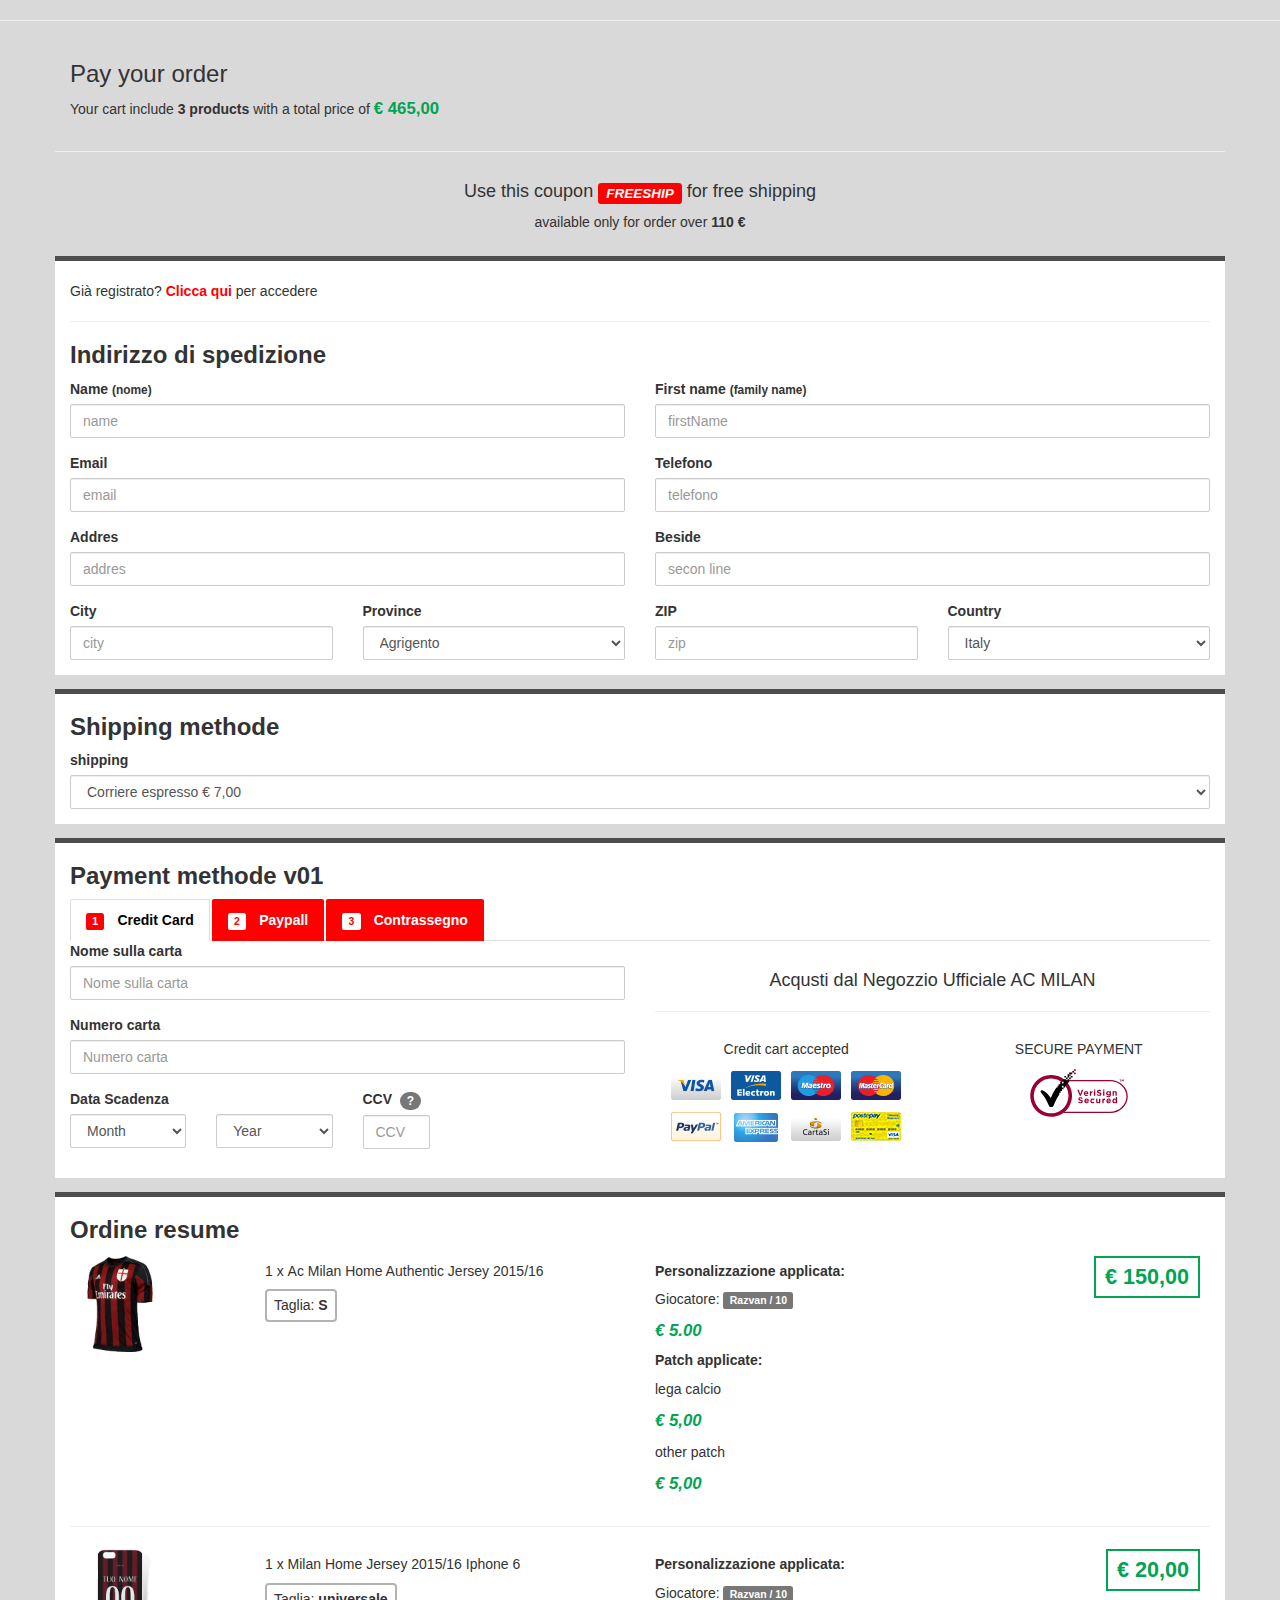
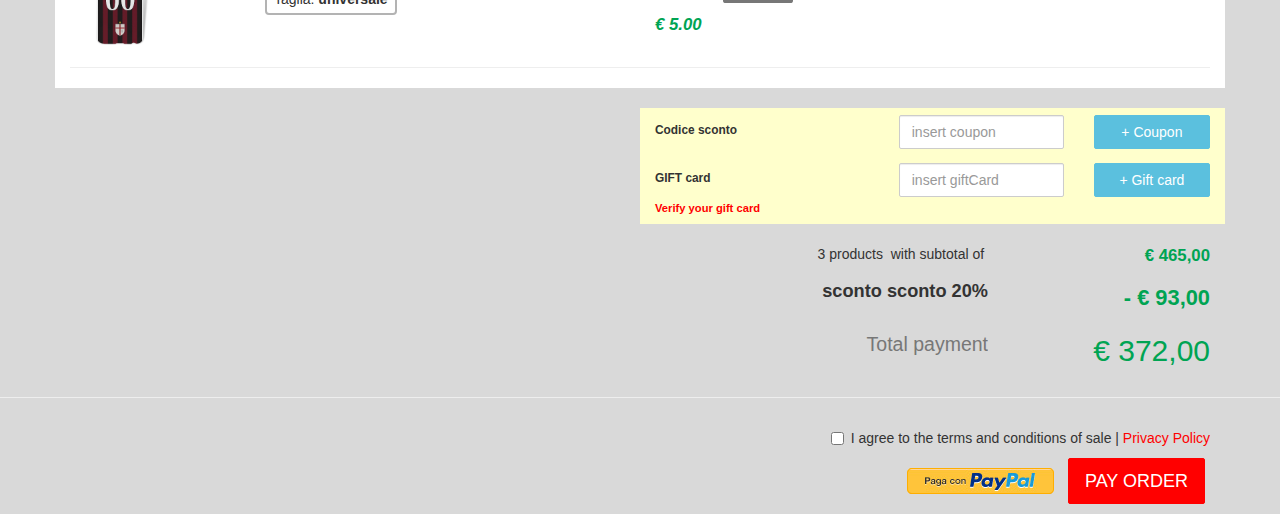
<file: payment.html>
<!-- col 01--><!DOCTYPE html>
<html lang="en">
  <head>
    <title>Cart AC MILAN</title>
    <title>DevTips Starter Kit</title>
    <meta charset="utf-8">
    <meta name="viewport" content="width=device-width, initial-scale=1">
    <!--link(rel="shortcut icon" href="assets/img/favicons/favicon.ico")-->
    <link rel="stylesheet" href="assets/css/main.css">
    <link href="" rel="stylesheet" type="text/css">
  </head>
  <body class="payment cart-checkout"><svg style="display: none;">
	<symbol id="verySign">
		<path fill="#9B0033" d="M34.942,13.268h45.991c4.62,0.006,8.463,1.466,11.709,4.458c3.194,2.96,4.755,6.484,4.804,10.787
			l0.659-0.006L97.446,28.5c-0.048,4.213-1.607,7.699-4.806,10.705l0.003-0.003c-3.249,2.994-7.094,4.495-11.709,4.5H34.942
			c-0.364,0-0.659,0.295-0.659,0.659c0,0.364,0.295,0.658,0.659,0.658h45.991c4.905,0.006,9.137-1.639,12.604-4.85l0.002-0.003
			c3.432-3.2,5.189-7.111,5.225-11.654V28.5c-0.036-4.623-1.791-8.58-5.228-11.742c-3.47-3.213-7.703-4.814-12.603-4.807H34.942
			c-0.364,0-0.659,0.295-0.659,0.658C34.283,12.973,34.578,13.268,34.942,13.268z M34.942,13.268h45.991
			c4.62,0.006,8.463,1.466,11.709,4.458c3.194,2.96,4.755,6.484,4.804,10.787l0.659-0.006L97.446,28.5
			c-0.048,4.213-1.607,7.699-4.806,10.705l0.003-0.003c-3.249,2.994-7.094,4.495-11.709,4.5H34.942c-0.364,0-0.659,0.295-0.659,0.659
			c0,0.364,0.295,0.658,0.659,0.658h45.991c4.905,0.006,9.137-1.639,12.604-4.85l0.002-0.003c3.432-3.2,5.189-7.111,5.225-11.654
			V28.5c-0.036-4.623-1.791-8.58-5.228-11.742c-3.47-3.213-7.703-4.814-12.603-4.807H34.942c-0.364,0-0.659,0.295-0.659,0.658
			C34.283,12.973,34.578,13.268,34.942,13.268z"/>
		<path fill-rule="evenodd" clip-rule="evenodd" fill="#9B0033" d="M30.862,12.907c2.636,1.53,4.718,3.613,6.248,6.207
			c1.53,2.635,2.296,5.568,2.338,8.756c-0.042,3.231-0.808,6.163-2.338,8.757c-1.53,2.593-3.613,4.675-6.248,6.249
			c-2.593,1.529-5.483,2.295-8.756,2.337c-3.188-0.043-6.121-0.808-8.714-2.337c-2.635-1.574-4.718-3.656-6.206-6.249
			c-1.573-2.593-2.338-5.483-2.38-8.757c0.043-3.188,0.807-6.12,2.38-8.756c1.488-2.593,3.571-4.676,6.206-6.207
			c2.593-1.529,5.526-2.338,8.714-2.38C25.336,10.569,28.269,11.377,30.862,12.907 M22.106,6.999
			c-3.868,0.043-7.396,0.977-10.541,2.848c-3.103,1.87-5.568,4.378-7.481,7.481c-1.87,3.146-2.805,6.674-2.848,10.541
			c0.043,3.868,0.977,7.396,2.848,10.541c1.913,3.146,4.378,5.654,7.481,7.566c3.145,1.828,6.673,2.762,10.541,2.848
			c3.91-0.042,7.438-0.977,10.584-2.848c3.145-1.913,5.653-4.421,7.523-7.566c1.828-3.145,2.805-6.673,2.848-10.541
			c-0.043-3.868-0.978-7.395-2.848-10.541c-1.87-3.103-4.378-5.61-7.523-7.481C29.544,7.976,26.016,7.042,22.106,6.999z"/>
		<polyline fill="#9B0033" points="48.331,21.833 49.777,21.833 51.307,26.041 52.88,21.833 54.282,21.833 51.902,27.827 
			50.754,27.827 48.331,21.833 	"/>
		<path fill="#9B0033" d="M64.951,23.236h1.318v4.548h-1.318V23.236z M64.909,21.578h1.36v1.148h-1.36V21.578z M60.828,23.236h1.276
			v0.893c0.127-0.298,0.34-0.553,0.552-0.723c0.213-0.212,0.51-0.298,0.893-0.255v1.361h-0.043c-0.468,0-0.808,0.127-1.02,0.383
			c-0.255,0.254-0.382,0.68-0.382,1.232v1.658h-1.276V23.236z M58.065,25.149c-0.043-0.298-0.127-0.51-0.298-0.722
			c-0.17-0.171-0.382-0.255-0.637-0.255c-0.297,0-0.51,0.085-0.68,0.255c-0.17,0.212-0.298,0.425-0.34,0.722H58.065z M57.215,27.912
			c-0.298,0-0.638-0.085-0.935-0.213c-0.298-0.085-0.552-0.255-0.765-0.468c-0.212-0.212-0.34-0.425-0.467-0.723
			c-0.128-0.298-0.213-0.637-0.213-0.978c0-0.339,0.042-0.637,0.17-0.935c0.128-0.298,0.255-0.552,0.468-0.764
			c0.212-0.213,0.425-0.383,0.723-0.511c0.298-0.127,0.595-0.17,0.935-0.17c0.383,0,0.68,0.085,0.977,0.213
			c0.298,0.127,0.51,0.298,0.68,0.552c0.17,0.213,0.297,0.468,0.425,0.765c0.085,0.298,0.128,0.638,0.128,0.935l-0.043,0.17v0.17
			h-3.145c0.043,0.298,0.17,0.51,0.382,0.68c0.213,0.127,0.425,0.212,0.723,0.212c0.213,0,0.382-0.043,0.595-0.128
			c0.128-0.042,0.298-0.17,0.51-0.34l0.723,0.638c-0.212,0.298-0.467,0.51-0.765,0.637C58.023,27.827,57.64,27.912,57.215,27.912z"/>
		<path fill="#9B0033" d="M70.264,27.869c-0.468,0-0.893-0.085-1.36-0.254c-0.425-0.128-0.807-0.383-1.19-0.723l0.807-0.892
			c0.255,0.212,0.51,0.382,0.808,0.51c0.298,0.128,0.595,0.212,0.935,0.212c0.297,0,0.51-0.042,0.637-0.17
			c0.127-0.085,0.212-0.213,0.212-0.382v-0.255l-0.212-0.17l-0.34-0.17l-0.637-0.213l-0.808-0.212l-0.637-0.34l-0.382-0.511
			c-0.085-0.212-0.128-0.425-0.128-0.722v-0.043l0.128-0.723c0.127-0.212,0.255-0.425,0.467-0.552c0.17-0.17,0.383-0.298,0.638-0.383
			c0.255-0.085,0.552-0.127,0.85-0.127c0.425,0,0.808,0.085,1.19,0.212c0.382,0.127,0.723,0.298,1.02,0.552l-0.68,0.977l-0.808-0.425
			c-0.255-0.128-0.51-0.17-0.765-0.17c-0.256,0-0.425,0.042-0.553,0.17c-0.127,0.084-0.213,0.212-0.213,0.34v0.043l0.085,0.255
			l0.17,0.17l0.425,0.17l0.637,0.17l0.808,0.298c0.213,0.084,0.425,0.213,0.595,0.34l0.34,0.468c0.085,0.212,0.127,0.425,0.127,0.68
			v0.042c0,0.298-0.043,0.553-0.17,0.765c-0.085,0.213-0.212,0.425-0.425,0.595c-0.213,0.128-0.425,0.255-0.723,0.34
			C70.86,27.827,70.562,27.869,70.264,27.869"/>
		<path fill="#9B0033" d="M74.09,23.236h1.318v4.548H74.09V23.236z M74.047,21.578h1.36v1.148h-1.36V21.578z"/>
		<path fill="#9B0033" d="M83.611,23.236h1.276v0.638l0.255-0.255l0.297-0.254l0.34-0.17l0.425-0.043c0.51,0,0.892,0.17,1.148,0.468
			c0.298,0.298,0.425,0.68,0.425,1.233v2.933h-1.318v-2.55c0-0.298-0.043-0.51-0.17-0.68c-0.128-0.127-0.34-0.212-0.596-0.212
			s-0.467,0.085-0.595,0.212c-0.128,0.171-0.212,0.383-0.212,0.68v2.55h-1.276V23.236 M79.53,26.338l0.468-0.084
			c0.127-0.043,0.213-0.085,0.34-0.213c0.085-0.084,0.17-0.212,0.212-0.339c0.043-0.127,0.085-0.255,0.085-0.425l-0.085-0.425
			c-0.043-0.127-0.127-0.255-0.212-0.34l-0.34-0.213l-0.468-0.085l-0.425,0.085l-0.34,0.213c-0.128,0.084-0.213,0.213-0.255,0.34
			l-0.085,0.425c0,0.34,0.127,0.596,0.34,0.765C78.977,26.254,79.233,26.338,79.53,26.338z M79.403,29.145l-1.063-0.128
			c-0.382-0.042-0.68-0.17-0.977-0.34l0.468-0.977l0.723,0.34l0.807,0.085c0.425,0,0.765-0.085,0.978-0.298
			c0.212-0.212,0.298-0.51,0.298-0.935v-0.212c-0.17,0.212-0.383,0.425-0.596,0.552c-0.212,0.127-0.51,0.17-0.892,0.17
			c-0.255,0-0.51-0.042-0.765-0.127c-0.212-0.085-0.425-0.213-0.638-0.425c-0.17-0.17-0.297-0.382-0.425-0.638
			c-0.127-0.298-0.17-0.595-0.17-0.935c0-0.34,0.043-0.637,0.17-0.893c0.128-0.298,0.255-0.51,0.425-0.68
			c0.213-0.213,0.425-0.34,0.68-0.425l0.723-0.128c0.382,0,0.68,0.085,0.892,0.213c0.213,0.127,0.425,0.254,0.596,0.468v-0.596h1.275
			v3.528c0,0.807-0.171,1.402-0.552,1.785c-0.213,0.213-0.51,0.383-0.808,0.468L79.403,29.145z"/>
		<path fill="#9B0033" d="M51.646,35.307c-0.467,0-0.892-0.085-1.36-0.254c-0.425-0.128-0.807-0.383-1.19-0.723l0.807-0.892
			c0.255,0.212,0.51,0.382,0.808,0.51c0.298,0.128,0.595,0.212,0.935,0.212c0.298,0,0.51-0.042,0.638-0.17
			c0.127-0.085,0.212-0.213,0.212-0.382v-0.255l-0.212-0.17l-0.34-0.17l-0.638-0.213l-0.807-0.212l-0.638-0.34l-0.382-0.51
			c-0.085-0.213-0.128-0.425-0.128-0.723v-0.043l0.128-0.723c0.127-0.212,0.255-0.425,0.467-0.552c0.17-0.17,0.382-0.298,0.637-0.383
			c0.256-0.085,0.553-0.127,0.85-0.127c0.425,0,0.807,0.085,1.19,0.212c0.383,0.127,0.723,0.298,1.02,0.553l-0.68,0.977l-0.808-0.425
			c-0.254-0.128-0.51-0.17-0.765-0.17c-0.255,0-0.425,0.042-0.552,0.17c-0.128,0.084-0.213,0.212-0.213,0.34v0.043l0.085,0.254
			l0.17,0.17l0.425,0.17l0.638,0.17l0.807,0.298c0.213,0.084,0.425,0.213,0.596,0.34l0.34,0.468c0.085,0.213,0.127,0.425,0.127,0.68
			v0.042c0,0.298-0.042,0.552-0.17,0.765c-0.085,0.213-0.213,0.425-0.425,0.595c-0.212,0.128-0.425,0.255-0.723,0.34
			C52.242,35.265,51.945,35.307,51.646,35.307"/>
		<path fill="#9B0033" d="M63.676,35.35c-0.34,0-0.638-0.085-0.935-0.212c-0.298-0.128-0.552-0.299-0.765-0.511
			c-0.212-0.212-0.34-0.425-0.467-0.722c-0.128-0.298-0.213-0.638-0.213-0.935c0-0.34,0.085-0.637,0.213-0.936
			c0.127-0.297,0.255-0.552,0.467-0.764c0.213-0.213,0.468-0.382,0.765-0.511c0.297-0.127,0.595-0.17,0.977-0.17
			c0.425,0,0.765,0.085,1.063,0.213c0.297,0.127,0.51,0.298,0.723,0.552l-0.765,0.851c-0.127-0.171-0.298-0.298-0.467-0.383
			c-0.128-0.085-0.34-0.127-0.596-0.127l-0.425,0.085l-0.34,0.298l-0.255,0.382l-0.085,0.468v0.043c0,0.17,0.043,0.34,0.085,0.468
			c0.043,0.17,0.127,0.297,0.255,0.425c0.085,0.128,0.212,0.213,0.34,0.255c0.127,0.042,0.298,0.085,0.51,0.085
			c0.213,0,0.383-0.043,0.553-0.127l0.468-0.341l0.765,0.765c-0.212,0.213-0.468,0.425-0.765,0.595
			C64.484,35.265,64.143,35.35,63.676,35.35 M58.575,32.587c-0.042-0.298-0.127-0.51-0.297-0.722
			c-0.171-0.17-0.383-0.255-0.638-0.255c-0.297,0-0.51,0.085-0.68,0.255c-0.17,0.212-0.298,0.425-0.34,0.722H58.575z M57.725,35.35
			c-0.298,0-0.637-0.085-0.935-0.212c-0.297-0.085-0.552-0.255-0.765-0.468c-0.213-0.212-0.34-0.425-0.468-0.723
			c-0.127-0.298-0.213-0.637-0.213-0.977c0-0.34,0.043-0.637,0.17-0.936c0.128-0.297,0.255-0.552,0.468-0.764
			c0.213-0.213,0.425-0.382,0.723-0.511c0.298-0.127,0.595-0.17,0.935-0.17c0.383,0,0.68,0.085,0.978,0.213
			c0.298,0.127,0.51,0.298,0.68,0.552c0.17,0.213,0.298,0.468,0.425,0.765c0.084,0.298,0.127,0.638,0.127,0.935l-0.043,0.17v0.17
			h-3.145c0.043,0.298,0.171,0.51,0.382,0.68c0.213,0.127,0.425,0.212,0.723,0.212c0.213,0,0.383-0.043,0.595-0.128
			c0.128-0.042,0.298-0.17,0.511-0.34l0.723,0.638c-0.213,0.298-0.468,0.51-0.766,0.637C58.533,35.265,58.15,35.35,57.725,35.35z"/>
		<path fill="#9B0033" d="M68.649,35.307c-0.467,0-0.85-0.169-1.147-0.468c-0.255-0.298-0.383-0.68-0.383-1.232v-2.933h1.275v2.551
			c0,0.298,0.085,0.51,0.213,0.68c0.127,0.127,0.34,0.212,0.595,0.212c0.212,0,0.425-0.085,0.595-0.212
			c0.127-0.171,0.213-0.383,0.213-0.68v-2.551h1.275v4.548H70.01v-0.637l-0.256,0.254l-0.297,0.255l-0.34,0.17L68.649,35.307"/>
		<path fill="#9B0033" d="M85.736,34.202c0.17,0,0.34-0.043,0.468-0.085l0.34-0.255c0.085-0.127,0.17-0.254,0.212-0.382l0.085-0.51
			v-0.043l-0.085-0.51l-0.212-0.383l-0.34-0.254c-0.128-0.043-0.298-0.085-0.468-0.085l-0.425,0.085l-0.34,0.254l-0.255,0.383
			c-0.042,0.128-0.085,0.298-0.085,0.51v0.043l0.085,0.51c0.043,0.128,0.128,0.255,0.255,0.382l0.34,0.255L85.736,34.202
			 M85.438,35.307c-0.297,0-0.552-0.042-0.807-0.169c-0.212-0.085-0.425-0.213-0.638-0.425c-0.212-0.213-0.34-0.468-0.468-0.765
			c-0.127-0.298-0.17-0.595-0.17-0.977v-0.043c0-0.382,0.042-0.723,0.17-1.02c0.128-0.298,0.255-0.51,0.468-0.722
			c0.171-0.213,0.383-0.341,0.638-0.426c0.255-0.127,0.51-0.17,0.807-0.17c0.34,0,0.638,0.085,0.851,0.213
			c0.212,0.127,0.425,0.254,0.552,0.468v-2.253h1.275v6.206h-1.275v-0.637c-0.127,0.212-0.34,0.382-0.552,0.51
			C86.076,35.222,85.779,35.307,85.438,35.307z M80.593,32.587c-0.043-0.298-0.127-0.51-0.297-0.722
			c-0.171-0.17-0.383-0.255-0.638-0.255c-0.298,0-0.51,0.085-0.68,0.255c-0.17,0.212-0.297,0.425-0.34,0.722H80.593z M79.743,35.35
			c-0.298,0-0.638-0.085-0.935-0.212c-0.297-0.085-0.553-0.255-0.765-0.468c-0.213-0.212-0.34-0.425-0.468-0.723
			c-0.127-0.298-0.213-0.637-0.213-0.977c0-0.34,0.042-0.637,0.17-0.936c0.128-0.297,0.255-0.552,0.468-0.764
			c0.213-0.213,0.425-0.382,0.723-0.511c0.298-0.127,0.595-0.17,0.935-0.17c0.382,0,0.68,0.085,0.978,0.213
			c0.298,0.127,0.51,0.298,0.68,0.552c0.17,0.213,0.298,0.468,0.425,0.765c0.085,0.298,0.128,0.638,0.128,0.935l-0.043,0.17v0.17
			H78.68c0.042,0.298,0.17,0.51,0.382,0.68c0.213,0.127,0.425,0.212,0.723,0.212c0.213,0,0.383-0.043,0.595-0.128
			c0.127-0.042,0.298-0.17,0.51-0.34l0.723,0.638c-0.213,0.298-0.468,0.51-0.765,0.637C80.551,35.265,80.168,35.35,79.743,35.35z
			 M73.324,30.674H74.6v0.893c0.127-0.298,0.34-0.553,0.552-0.723c0.212-0.212,0.51-0.298,0.893-0.255v1.361h-0.042
			c-0.468,0-0.808,0.127-1.021,0.383c-0.255,0.254-0.382,0.68-0.382,1.232v1.658h-1.276V30.674z"/>
		<path fill-rule="evenodd" clip-rule="evenodd" fill="#9B0033" d="M90.327,11.377h1.827v0.425h-0.637v1.743h-0.51v-1.743h-0.68
			V11.377 M94.875,11.377v2.167h-0.51v-1.402l-0.553,0.934h-0.084l-0.553-0.934v1.402h-0.51v-2.167h0.552l0.595,0.935l0.553-0.935
			H94.875z"/>
		<path fill-rule="evenodd" clip-rule="evenodd" d="M34.517,17.795h-1.573v1.616h1.573V17.795z M32.944,13.715h1.573v1.572h-1.573
			V13.715z M37.025,9.549H35.41V7.976h1.615V9.549z M40.171,6.276h3.103v-1.7h-3.103v4.973h-3.145v1.615h-2.678v1.105h-1.403v1.446
			h-1.7v2.508h-1.615v1.572h-1.063v1.616h-1.19c-2.38,3.528-4.251,7.013-5.611,10.541c-3.061-4.294-5.908-6.844-8.544-7.694
			c-0.723-0.213-1.233-0.043-1.53,0.595c-0.297,0.638-0.042,1.445,0.85,2.381c2.678,2.932,5.143,7.099,7.396,12.412
			c0.34,0.85,1.105,1.318,2.338,1.445c1.148,0.085,1.913-0.34,2.253-1.275c1.658-4.378,3.571-8.118,5.781-11.306v-1.828h1.275v-1.573
			h1.36v-1.913h1.573v-1.785h1.615v-1.616h1.276V15.84h1.402v-1.318h1.36v-3.358h1.572V9.549h1.828V7.934h-1.828v1.615h-1.572v1.615
			h-1.573v1.574h-1.572v-1.574h1.572V6.276H40.171z"/>
		<rect x="40.171" y="6.276" fill="#A10045" width="1.572" height="1.658"/>
		<rect x="32.944" y="13.715" fill="#FFFFFF" width="1.573" height="1.572"/>
		<rect x="45.058" y="4.576" fill="#9B0033" width="1.7" height="1.7"/>
		<polyline points="45.101,4.576 45.101,2.876 43.401,2.876 43.401,4.576 	"/>
		<rect x="45.058" y="1.176" fill="#9B0033" width="1.7" height="1.701"/>
	</symbol>
</svg>
    <!-- content here-->
    <hr>
    <div class="container-fluid">
      <div class="container">
        <section class="contentLineUp">
          <div class="row">
            <div class="col-xs-12">
              <h3>Pay your order</h3>
              <p class="message">Your cart include&nbsp;<strong>3 products&nbsp;</strong>with a total price of&nbsp;<span class="price"><strong>€ 465,00</strong></span></p>
            </div>
          </div>
        </section>
      </div>
    </div>
    <div class="container-fluid no-gutter add">
      <div class="container no-gutter">
        <div class="row">
          <hr>
          <div class="col-xs-12 text-center">
            <h4>Use this coupon&nbsp;<span class="label label-primary"><i>FREESHIP</i></span>&nbspfor free shipping</h4>
            <p>available only for order over&nbsp;<strong>110 €</strong></p>
          </div>
        </div>
      </div>
    </div>
    <div class="container-fluid">
      <div class="container">
        <div class="row">
          <div class="col-xs-12 shippingAdress"><br>
            <p class="text-left message">Già registrato?&nbsp;<a href=""><strong>Clicca qui</strong></a>&nbsp;per accedere</p>
            <hr>
            <h3><strong>Indirizzo di spedizione</strong></h3>
            <form class="row">
              <div class="form-group col-xs-12 col-sm-6 col-md-6 col-lg-6">
                <label for="name">Name&nbsp;<small>(nome)</small>
                </label>
                <input id="name" type="text" placeholder="name" class="form-control">
              </div>
              <div class="form-group col-xs-12 col-sm-6 col-md-6 col-lg-6">
                <label for="firstName">First name&nbsp;<small>(family name)</small>
                </label>
                <input id="firstName" type="text" placeholder="firstName" class="form-control">
              </div>
              <div class="form-group col-xs-12 col-sm-6 col-md-6 col-lg-6">
                <label for="email">Email
                </label>
                <input id="email" type="text" placeholder="email" class="form-control">
              </div>
              <div class="form-group col-xs-12 col-sm-6 col-md-6 col-lg-6">
                <label for="telefono">Telefono</label>
                <input id="telefono" type="text" placeholder="telefono" class="form-control">
              </div>
              <div class="form-group col-xs-12 col-sm-6 col-md-6 col-lg-6">
                <label for="addres">Addres
                </label>
                <input id="addres" type="text" placeholder="addres" class="form-control">
              </div>
              <div class="form-group col-xs-12 col-sm-6 col-md-6 col-lg-6">
                <label for="beside">Beside</label>
                <input id="beside" type="text" placeholder="secon line" class="form-control">
              </div>
              <div class="form-group col-xs-12 col-sm-6 col-md-4 col-lg-3">
                <label for="city">City
                </label>
                <input id="city" type="text" placeholder="city" class="form-control">
              </div>
              <div class="form-group col-xs-12 col-sm-6 col-md-4 col-lg-3">
                <label for="province">Province
                </label>
                <!--input#province.form-control(type="text" placeholder="province")-->
                <select class="form-control">
                          <option>Agrigento</option>
                          <option>Alessandria</option>
                          <option>Ancona</option>
                          <option>Arezzo</option>
                          <option>Ascoli Piceno</option>
                          <option>Asti</option>
                          <option>Avellino</option>
                          <option>Bari</option>
                          <option>Barletta-Andria-Trani</option>
                          <option>Belluno</option>
                          <option>Benevento</option>
                          <option>Bergamo</option>
                          <option>Biella</option>
                          <option>Bologna</option>
                          <option>Brescia</option>
                          <option>Brindisi</option>
                          <option>Cagliari</option>
                          <option>Caltanissetta</option>
                          <option>Campobasso</option>
                          <option>Carbonia-Iglesias</option>
                          <option>Caserta</option>
                          <option>Catania</option>
                          <option>Catanzaro</option>
                          <option>Chieti</option>
                          <option>Como</option>
                          <option>Cosenza</option>
                          <option>Cremona</option>
                          <option>Crotone</option>
                          <option>Cuneo</option>
                          <option>Enna</option>
                          <option>Fermo</option>
                          <option>Ferrara</option>
                          <option>Florence</option>
                          <option>Foggia</option>
                          <option>Forlì-Cesena</option>
                          <option>Frosinone</option>
                          <option>Genoa</option>
                          <option>Gorizia</option>
                          <option>Grosseto</option>
                          <option>Imperia</option>
                          <option>Isernia</option>
                          <option>La Spezia</option>
                          <option>L'Aquila</option>
                          <option>Latina</option>
                          <option>Lecce</option>
                          <option>Lecco</option>
                          <option>Livorno</option>
                          <option>Lodi</option>
                          <option>Lucca</option>
                          <option>Macerata</option>
                          <option>Mantua</option>
                          <option>Massa and Carrara</option>
                          <option>Matera</option>
                          <option>Medio Campidano</option>
                          <option>Messina</option>
                          <option>Milan</option>
                          <option>Modena</option>
                          <option>Monza and Brianza</option>
                          <option>Naples</option>
                          <option>Novara</option>
                          <option>Nuoro</option>
                          <option>Ogliastra</option>
                          <option>Olbia-Tempio</option>
                          <option>Oristano</option>
                          <option>Padua</option>
                          <option>Palermo</option>
                          <option>Parma</option>
                          <option>Pavia</option>
                          <option>Perugia</option>
                          <option>Pesaro and Urbino</a</option>
                          <option>Pescara</option>
                          <option>Piacenza</option>
                          <option>Pisa</option>
                          <option>Pistoia</option>
                          <option>Pordenone</option>
                          <option>Potenza</option>
                          <option>Prato</option>
                          <option>Ragusa</option>
                          <option>Ravenna</option>
                          <option>Reggio Calabria</option>
                          <option>Reggio Emilia</option>
                          <option>Rieti</option>
                          <option>Rome</option>
                          <option>Rovigo</option>
                          <option>Salerno</option>
                          <option>Sassari</option>
                          <option>Savona</option>
                          <option>Siena</option>
                          <option>Sondrio</option>
                          <option>Syracuse</option>
                          <option>Taranto</option>
                          <option>Teramo</option>
                          <option>Terni</option>
                          <option>Trapani</option>
                          <option>Treviso</option>
                          <option>Trieste</option>
                          <option>Turin</option>
                          <option>Varese</option>
                          <option>Venice</option>
                          <option>Verbano-Cusio-Ossola</option>
                          <option>Vercelli</option>
                          <option>Verona</option>
                          <option>Vibo Valentia</option>
                          <option>Vicenza</option>
                          <option>Viterbo</option>
                </select>
              </div>
              <div class="form-group col-xs-6 col-sm-6 col-md-4 col-lg-3">
                <label for="zip">ZIP
                </label>
                <input id="zip" type="text" placeholder="zip" class="form-control">
              </div>
              <div class="form-group col-xs-6 col-sm-6 col-md-4 col-lg-3">
                <label for="country">Country
                </label>
                <select class="form-control">
                  <option>Afghanistan</option>
                  <option>Albania</option>
                  <option>Algeria</option>
                  <option>Andorra</option>
                  <option>Angola</option>
                  <option>Antigua and Barbuda</option>
                  <option>Argentina</option>
                  <option>Armenia</option>
                  <option>Aruba</option>
                  <option>Australia</option>
                  <option>Austria</option>
                  <option>Azerbaijan</option>
                  <option>Bahamas, The</option>
                  <option>Bahrain</option>
                  <option>Bangladesh</option>
                  <option>Barbados</option>
                  <option>Belarus</option>
                  <option>Belgium</option>
                  <option>Belize</option>
                  <option>Benin</option>
                  <option>Bhutan</option>
                  <option>Bolivia</option>
                  <option>Bosnia and Herzegovina</option>
                  <option>Botswana</option>
                  <option>Brazil</option>
                  <option>Brunei</option>
                  <option>Bulgaria</option>
                  <option>Burkina Faso</option>
                  <option>Burma</option>
                  <option>Burundi</option>
                  <option>Cambodia</option>
                  <option>Cameroon</option>
                  <option>Canada</option>
                  <option>Cape Verde</option>
                  <option>Central African Republic</option>
                  <option>Chad</option>
                  <option>Chile</option>
                  <option>China</option>
                  <option>Colombia</option>
                  <option>Comoros</option>
                  <option>Congo, Democratic Republic of the</option>
                  <option>Congo, Republic of the</option>
                  <option>Costa Rica</option>
                  <option>Cote d'Ivoire</option>
                  <option>Croatia</option>
                  <option>Cuba</option>
                  <option>Curacao</option>
                  <option>Cyprus</option>
                  <option>Czech Republic</option>
                  <option>Denmark</option>
                  <option>Djibouti</option>
                  <option>Dominica</option>
                  <option>Dominican Republic</option>
                  <option>East Timor (see Timor-Leste)</option>
                  <option>Ecuador</option>
                  <option>Egypt</option>
                  <option>El Salvador</option>
                  <option>Equatorial Guinea</option>
                  <option>Eritrea</option>
                  <option>Estonia</option>
                  <option>Ethiopia</option>
                  <option>Fiji</option>
                  <option>Finland</option>
                  <option>France</option>
                  <option>Gabon</option>
                  <option>Gambia, The</option>
                  <option>Georgia</option>
                  <option>Germany</option>
                  <option>Ghana</option>
                  <option>Greece</option>
                  <option>Grenada</option>
                  <option>Guatemala</option>
                  <option>Guinea</option>
                  <option>Guinea-Bissau</option>
                  <option>Guyana</option>
                  <option>Haiti</option>
                  <option>Holy See</option>
                  <option>Honduras</option>
                  <option>Hong Kong</option>
                  <option>Hungary</option>
                  <option>Iceland</option>
                  <option>India</option>
                  <option>Indonesia</option>
                  <option>Iran</option>
                  <option>Iraq</option>
                  <option>Ireland</option>
                  <option>Israel</option>
                  <option selected="selected">Italy</option>
                  <option>Jamaica</option>
                  <option>Japan</option>
                  <option>Jordan</option>
                  <option>Kazakhstan</option>
                  <option>Kenya</option>
                  <option>Kiribati</option>
                  <option>Korea, North</option>
                  <option>Korea, South</option>
                  <option>Kosovo</option>
                  <option>Kuwait</option>
                  <option>Kyrgyzstan</option>
                  <option>Laos</option>
                  <option>Latvia</option>
                  <option>Lebanon</option>
                  <option>Lesotho</option>
                  <option>Liberia</option>
                  <option>Libya</option>
                  <option>Liechtenstein</option>
                  <option>Lithuania</option>
                  <option>Luxembourg</option>
                  <option>Macau</option>
                  <option>Macedonia</option>
                  <option>Madagascar</option>
                  <option>Malawi</option>
                  <option>Malaysia</option>
                  <option>Maldives</option>
                  <option>Mali</option>
                  <option>Malta</option>
                  <option>Marshall Islands</option>
                  <option>Mauritania</option>
                  <option>Mauritius</option>
                  <option>Mexico</option>
                  <option>Micronesia</option>
                  <option>Moldova</option>
                  <option>Monaco</option>
                  <option>Mongolia</option>
                  <option>Montenegro</option>
                  <option>Morocco</option>
                  <option>Mozambique</option>
                  <option>Namibia</option>
                  <option>Nauru</option>
                  <option>Nepal</option>
                  <option>Netherlands</option>
                  <option>Netherlands Antilles</option>
                  <option>New Zealand</option>
                  <option>Nicaragua</option>
                  <option>Niger</option>
                  <option>Nigeria</option>
                  <option>North Korea</option>
                  <option>Norway</option>
                  <option>Oman</option>
                  <option>Pakistan</option>
                  <option>Palau</option>
                  <option>Palestinian Territories</option>
                  <option>Panama</option>
                  <option>Papua New Guinea</option>
                  <option>Paraguay</option>
                  <option>Peru</option>
                  <option>Philippines</option>
                  <option>Poland</option>
                  <option>Portugal</option>
                  <option>Qatar</option>
                  <option>Romania</option>
                  <option>Russia</option>
                  <option>Rwanda</option>
                  <option>Saint Kitts and Nevis</option>
                  <option>Saint Lucia</option>
                  <option>Saint Vincent and the Grenadines</option>
                  <option>Samoa</option>
                  <option>San Marino</option>
                  <option>Sao Tome and Principe</option>
                  <option>Saudi Arabia</option>
                  <option>Senegal</option>
                  <option>Serbia</option>
                  <option>Seychelles</option>
                  <option>Sierra Leone</option>
                  <option>Singapore</option>
                  <option>Sint Maarten</option>
                  <option>Slovakia</option>
                  <option>Slovenia</option>
                  <option>Solomon Islands</option>
                  <option>Somalia</option>
                  <option>South Africa</option>
                  <option>South Korea</option>
                  <option>South Sudan</option>
                  <option>Spain</option>
                  <option>Sri Lanka</option>
                  <option>Sudan</option>
                  <option>Suriname</option>
                  <option>Swaziland</option>
                  <option>Sweden</option>
                  <option>Switzerland</option>
                  <option>Syria</option>
                  <option>Taiwan</option>
                  <option>Tajikistan</option>
                  <option>Tanzania</option>
                  <option>Thailand</option>
                  <option>Timor-Leste</option>
                  <option>Togo</option>
                  <option>Tonga</option>
                  <option>Trinidad and Tobago</option>
                  <option>Tunisia</option>
                  <option>Turkey</option>
                  <option>Turkmenistan</option>
                  <option>Tuvalu</option>
                  <option>Uganda</option>
                  <option>Ukraine</option>
                  <option>United Arab Emirates</option>
                  <option>United Kingdom</option>
                  <option>Uruguay</option>
                  <option>Uzbekistan</option>
                  <option>Vanuatu</option>
                  <option>Venezuela</option>
                  <option>Vietnam</option>
                  <option>Yemen</option>
                  <option>Zambia</option>
                  <option>Zimbabwe</option>
                </select>
              </div>
            </form>
          </div>
        </div>
        <div class="row">
          <div class="col-xs-12 shipingMethode">
            <h3><strong>Shipping methode</strong></h3>
            <div class="form-group">
              <label for="shipping">shipping</label>
              <select class="form-control">
                <option>Corriere espresso € 7,00</option>
                <option>DHL € 14,00</option>
              </select>
            </div>
          </div>
        </div>
        <div class="row">
          <div class="col-xs-12 paymentMethode">
            <h3><strong>Payment methode v01</strong></h3>
            <ul role="tablist" class="nav nav-tabs">
              <li role="presentation" class="active"><a href="#home" aria-controls="home" role="tab" data-toggle="tab"><span class="label label-info">1</span>&nbsp;&nbsp;Credit Card</a></li>
              <li role="presentation"><a href="#profile" aria-controls="profile" role="tab" data-toggle="tab"><span class="label label-info">2</span>&nbsp;&nbsp;Paypall</a></li>
              <li role="presentation"><a href="#messages" aria-controls="messages" role="tab" data-toggle="tab"><span class="label label-info">3</span>&nbsp;&nbsp;Contrassegno</a></li>
            </ul>
            <div class="tab-content">
              <div id="home" role="tabpanel" class="tab-pane active">
                <div class="row">
                  <div class="securePayment col-xs-12 col-sm-12 col-md-6 col-lg-6 text-center pull-right">
                    <div class="row">
                      <div class="col-xs-12"><br>
                        <h4>Acqusti dal Negozzio Ufficiale AC MILAN</h4>
                        <hr>
                      </div>
                      <div class="col-xs-12 col-sm-6 col-md-6 col-lg-6">
                        <h5>Credit cart accepted</h5><img src="assets/images/pagamenti-cartecredito.png" class="img-responsive">
                      </div>
                      <div class="col-xs-12 col-sm-6 col-md-6 col-lg-6">
                        <h5>SECURE PAYMENT</h5>
                        <svg viewBox="0 0 100 50" width="100" height="50">
                          <use xmlns:xlink="http://www.w3.org/1999/xlink" xlink:href="#verySign" x="0" y="0"></use>
                        </svg>
                      </div>
                    </div>
                  </div>
                  <div class="col-xs-12 col-sm-12 col-md-6 col-lg-6">
                    <hr class="visible-xs-block visible-sm-block">
                    <div class="form-group">
                      <label for="nomeCarta">Nome sulla carta</label>
                      <input id="nomeCarta" type="text" placeholder="Nome sulla carta" class="form-control">
                    </div>
                    <div class="form-group">
                      <label for="numeroCarta">Numero carta</label>
                      <input id="numeroCarta" type="text" placeholder="Numero carta" class="form-control">
                    </div>
                    <div class="row">
                      <div class="form-group col-xs-9 col-sm-6 col-md-6 col-lg-6">
                        <label for="country">Data Scadenza</label>
                        <div class="row">
                          <div class="col-xs-6 col-sm-6 col-md-6 col-lg-6">
                            <select class="form-control">
                              <option value="" selected="selected">Month</option>
                              <option value="1">01 - gennaio</option>
                              <option value="2">02 - febbraio</option>
                              <option value="3">03 - marzo</option>
                              <option value="4">04 - aprile</option>
                              <option value="5">05 - maggio</option>
                              <option value="6">06 - giugno</option>
                              <option value="7">07 - luglio</option>
                              <option value="8">08 - agosto</option>
                              <option value="9">09 - settembre</option>
                              <option value="10">10 - ottobre</option>
                              <option value="11">11 - novembre</option>
                              <option value="12">12 - dicembre</option>
                            </select>
                          </div>
                          <div class="col-xs-6 col-sm-6 col-md-6 col-lg-6">
                            <select class="form-control form-group">
                              <!--label(for="country") &nbsp;-->
                              <option value="" selected="selected">Year</option>
                              <option value="1">2015</option>
                              <option value="2">2016</option>
                              <option value="3">2017</option>
                              <option value="4">2018</option>
                              <option value="5">2019</option>
                              <option value="6">2020</option>
                              <option value="7">2021</option>
                              <option value="8">2022</option>
                              <option value="9">2023</option>
                            </select>
                          </div>
                        </div>
                      </div>
                      <div class="col-xs-3 col-sm-2 col-md-3 col-lg-2">
                        <label for="CCV">CCV&nbsp;&nbsp;<a href=""><span class="badge">?</span></a></label>
                        <input id="CCV" type="text" placeholder="CCV" class="form-control">
                      </div>
                    </div>
                  </div>
                </div>
              </div>
              <div id="profile" role="tabpanel" class="tab-pane">
                <div class="row">
                  <div class="col-xs-12 text-center"><br>
                    <h4>Acqusti dal Negozzio Ufficiale AC MILAN</h4>
                    <hr>
                    <p class="lead">click on this button for paying now your order</p><a href="#paypall"><img src="assets/images/payPall.png"></a>
                    <p>what is&nbsp;<a href="#">Paypall</a></p>
                    <p>You will be redirected to the PayPal website.</p>
                  </div>
                </div>
              </div>
              <div id="messages" role="tabpanel" class="tab-pane">
                <div class="row">
                  <div class="col-xs-12 text-center"><br>
                    <h4>Acqusti dal Negozzio Ufficiale AC MILAN</h4>
                    <hr>
                    <p class="lead">For this mothod you will be charged an extra fee of&nbsp;<span class="price"><strong>€3.00</strong></span></p>
                  </div>
                </div>
              </div>
            </div>
          </div>
        </div>
        <!--.row
        .col-xs-12.paymentMethode
        	h3: strong Payment methode v02
        
        	.panel-group#accordion(role="tablist" aria-multiselectable="true")
        		.panel.panel-default
        			.panel-heading#headingOne(role="tab")
        				h4.panel-title
        					span.label.label-info 1
        					a(role="button" data-toggle="collapse" data-parent="#accordion" href="#collapseOne" aria-expanded="true" aria-controls="collapseOne"): strong Pay with credit card
        			#collapseOne.panel-collapse.collapse.in(role="tabpanel" aria-labelledby="headingOne")
        				.panel-body
        					.securePayment.col-xs-12.col-sm-12.col-md-6.col-lg-6.text-center.pull-right
        						.row
        							.col-xs-12
        								h4 Acqusti dal Negozzio Ufficiale AC MILAN
        								hr
        							.col-xs-12.col-sm-6.col-md-6.col-lg-6
        								h5 Credit cart accepted
        								img.img-responsive(src="assets/images/pagamenti-cartecredito.png")
        							.col-xs-12.col-sm-6.col-md-6.col-lg-6
        								h5 SECURE PAYMENT
        								svg(viewBox="0 0 100 50" width="100" height="50")
        									use(xmlns:xlink="http://www.w3.org/1999/xlink" xlink:href="#verySign" x="0" y="0")
        							hr.visible-xs-block.visible-sm-block
        					.col-xs-12.col-sm-12.col-md-6.col-lg-6
        						.form-group
        							label(for="nomeCarta") Nome sulla carta
        							input#nomeCarta.form-control(type="text" placeholder="Nome sulla carta")
        						.form-group
        							label(for="numeroCarta") Numero carta
        							input#numeroCarta.form-control(type="text" placeholder="Numero carta")
        						.row
        							.form-group.col-xs-9.col-sm-6.col-md-6.col-lg-6
        								label(for="country") Data Scadenza
        								.row
        									.col-xs-6.col-sm-6.col-md-6.col-lg-6
        										select.form-control
        											option(value="" selected="selected") Month
        											option(value="1") 01 - gennaio
        											option(value="2") 02 - febbraio
        											option(value="3") 03 - marzo
        											option(value="4") 04 - aprile
        											option(value="5") 05 - maggio
        											option(value="6") 06 - giugno
        											option(value="7") 07 - luglio
        											option(value="8") 08 - agosto
        											option(value="9") 09 - settembre
        											option(value="10") 10 - ottobre
        											option(value="11") 11 - novembre
        											option(value="12") 12 - dicembre
        									.col-xs-6.col-sm-6.col-md-6.col-lg-6
        										select.form-control.form-group
        											//label(for="country") &nbsp;
        											option(value="" selected="selected") Year
        											option(value="1") 2015
        											option(value="2") 2016
        											option(value="3") 2017
        											option(value="4") 2018
        											option(value="5") 2019
        											option(value="6") 2020
        											option(value="7") 2021
        											option(value="8") 2022
        											option(value="9") 2023
        							.col-xs-3.col-sm-2.col-md-3.col-lg-2
        								label(for="CCV")
        									| CCV&nbsp;&nbsp;
        									a(href="")
        										span.badge ?
        								input#CCV.form-control(type="text" placeholder="CCV")
        
        
        
        		.panel.panel-default
        			.panel-heading#headingTwo(role="tab")
        				h4.panel-title
        					span.label.label-info 2
        					a.collapsed(role="button" data-toggle="collapse" data-parent="#accordion" href="#collapseTwo" aria-expanded="false" aria-controls="collapseTwo"): strong Contrassegno
        
        			#collapseTwo.panel-collapse.collapse(role="tabpanel" aria-labelledby="headingTwo")
        				.panel-body
        					p Costo contrassegno&nbsp;
        						span.price: strong€ 3,00.
        		.panel.panel-default
        			.panel-heading#headingThree(role="tab")
        				h4.panel-title
        					span.label.label-info 3
        					a.collapsed(role="button" data-toggle="collapse" data-parent="#accordion" href="#collapseThree" aria-expanded="false" aria-controls="collapseThree"): strong PayPal
        			#collapseThree.panel-collapse.collapse(role="tabpanel" aria-labelledby="headingThree")
        				.panel-body
        					p back into the future	
        -->
        <div class="row">
          <div class="col-xs-12 resumeOrder">
            <h3><strong>Ordine resume</strong></h3>
                        <div class="row">
                          <div class="col-sm-2 hidden-xs hidden-sm"><img src="assets/images/thumb01.jpg" class="img-responsive"></div>
                          <div class="col-xs-6 col-sm-4 col-md-3 col-lg-4">
                            <h5 class="text-left">
                              <span:strong>1 x&nbsp;</span:strong><span>Ac Milan Home Authentic Jersey 2015/16</span>
                            </h5>
                            <p class="size">Taglia: <strong>S</strong></p><img src="assets/images/thumb01.jpg" class="img-responsive hidden-md hidden-lg">
                          </div>
                          <div class="col-xs-6 col-sm-3 col-md-4 col-lg-4">
                            <h5><strong>Personalizzazione applicata:</strong></h5>
                            <p>Giocatore: <span class="label label-default">Razvan / 10</span></p>
                            <p class="price"><strong><em>€ 5.00</em></strong></p>
                            <h5><strong>Patch applicate:</strong></h5>
                            <div class="pers">
                              <p>lega calcio</p>
                              <p class="price"><strong><em>€ 5,00</em></strong></p>
                            </div>
                            <div class="pers">
                              <p>other patch</p>
                              <p class="price"><strong><em>€ 5,00</em></strong></p>
                            </div>
                          </div>
                          <!--.col-xs-12-->
                          <div class="col-xs-12 col-sm-3 col-md-3 col-lg-2 pull-right">
                            <h4 class="unitPrice"><strong class="price">€ 150,00</strong></h4>
                          </div>
                        </div>
                        <hr>
                        <div class="row">
                          <div class="col-sm-2 hidden-xs hidden-sm"><img src="assets/images/thumb02.jpg" class="img-responsive"></div>
                          <div class="col-xs-6 col-sm-4 col-md-3 col-lg-4">
                            <h5 class="text-left">
                              <span:strong>1 x&nbsp;</span:strong><span>Milan Home Jersey 2015/16 Iphone 6</span>
                            </h5>
                            <p class="size">Taglia: <strong>universale</strong></p><img src="assets/images/thumb02.jpg" class="img-responsive hidden-md hidden-lg">
                          </div>
                          <div class="col-xs-6 col-sm-3 col-md-4 col-lg-4">
                            <h5><strong>Personalizzazione applicata:</strong></h5>
                            <p>Giocatore: <span class="label label-default">Razvan / 10</span></p>
                            <p class="price"><strong><em>€ 5.00</em></strong></p>
                          </div>
                          <!--.col-xs-12-->
                          <div class="col-xs-12 col-sm-3 col-md-3 col-lg-2 pull-right">
                            <h4 class="unitPrice"><strong class="price">€ 20,00</strong></h4>
                          </div>
                        </div>
                        <hr>
            <!--+productImageResume("", "thumb02.jpg", "20,00", "1", flase, true, false)-->
            <!--+productImageRow("Ac Milan Home Authentic Jersey 2015/16", "thumb01.jpg", "20,00", "")-->
            <!--+productImageRow("Milan Home Jersey 2015/16 Iphone 6", "thumb02.jpg", "20,00", "")-->
            <!--+productImageRow("Milan Home Sciarpa", "thumb03.jpg", "20,00", "hidden-xs")-->
          </div>
        </div>
        <div class="clearfix"></div><br>
        <div class="row">
          <div class="col-xs-12 col-sm-8 col-md-7 col-lg-6 shippingCouponGift pull-right">
            <form class="form-horizontal">
              <div class="form-group row coupon">
                <label for="coupon" class="col-xs-12 col-sm-3 col-md-5 control-label"><span class="text-left pull-left">Codice sconto</span></label>
                <div class="col-xs-7 col-sm-5 col-md-4">
                  <input type="text" id="coupon" placeholder="insert coupon" class="form-control">
                </div>
                <div class="col-xs-5 col-sm-4 col-md-3">
                  <button type="submit" class="btn btn-info pull-right">+ Coupon</button>
                </div>
                <!-- .col-xs-12
                p Coupon: 
                	strong FREE SHIPPING
                -->
              </div>
              <div class="form-group row giftCard">
                <label for="giftCard" class="col-xs-12 col-sm-3 col-md-5 control-label"><span class="text-left pull-left">GIFT card</span></label>
                <div class="col-xs-7 col-sm-5 col-md-4">
                  <input type="text" id="giftCard" placeholder="insert giftCard" class="form-control">
                </div>
                <div class="col-xs-5 col-sm-4 col-md-3">
                  <button type="submit" class="btn btn-info pull-right">+ Gift card</button>
                </div>
                <div class="col-xs-12"><a href="#" class="bg-link"><strong>Verify your gift card</strong></a></div>
              </div>
            </form>
          </div>
        </div>
        <div class="clearfix"></div>
        <div class="row">
          <div class="col-xs-12 col-sm-8 col-md-7 col-lg-6 pull-right"><br>
            <dl class="dl-horizontal finalPrice">
              <dt class="subtotal"><span>
                  3 products&nbsp;
                  with subtotal of&nbsp;</span></dt>
              <dd class="subtotal"><span class="price"><strong>€ 465,00</strong></span></dd>
              <dt class="sconto">sconto&nbsp;<strong>sconto 20%</strong></dt>
              <dd class="sconto"><span class="price"><strong>- € 93,00</strong></span></dd>
              <dt class="total">
                <h2><small>Total payment</small></h2>
              </dt>
              <dd class="total price">
                <h2>€ 372,00</h2>
              </dd>
            </dl>
          </div>
        </div>
      </div>
    </div>
    <div class="container-fluid no-gutter">
      <hr>
      <div class="container">
        <div class="row">
          <div class="col-xs-12 col-sm-12 pull-right">
            <form class="text-right">
              <div class="checkbox">
                <label>
                  <input type="checkbox">I agree to the terms and conditions of sale |&nbsp;<a href="#">Privacy Policy</a>
                </label>
              </div>
            </form>
          </div>
          <div class="col-xs-12 col-sm-12">
            <div class="contentLineDown pull-right">
              <ul class="list-inline">
                <li><a href="#paypall"><img src="assets/images/payPall.png"></a></li>
                <li><a href="cart.html" class="btn btn-lg btn-primary">PAY ORDER</a>
                </li>
              </ul>
            </div>
          </div>
        </div>
      </div>
    </div>
    <script src="assets/js/jquery.min.js"></script>
    <script src="assets/js/bootstrap.min.js"></script>
    <!--script(src="assets/js/functions.js" type="text/javascript")-->
  </body>
</html>
</file>
